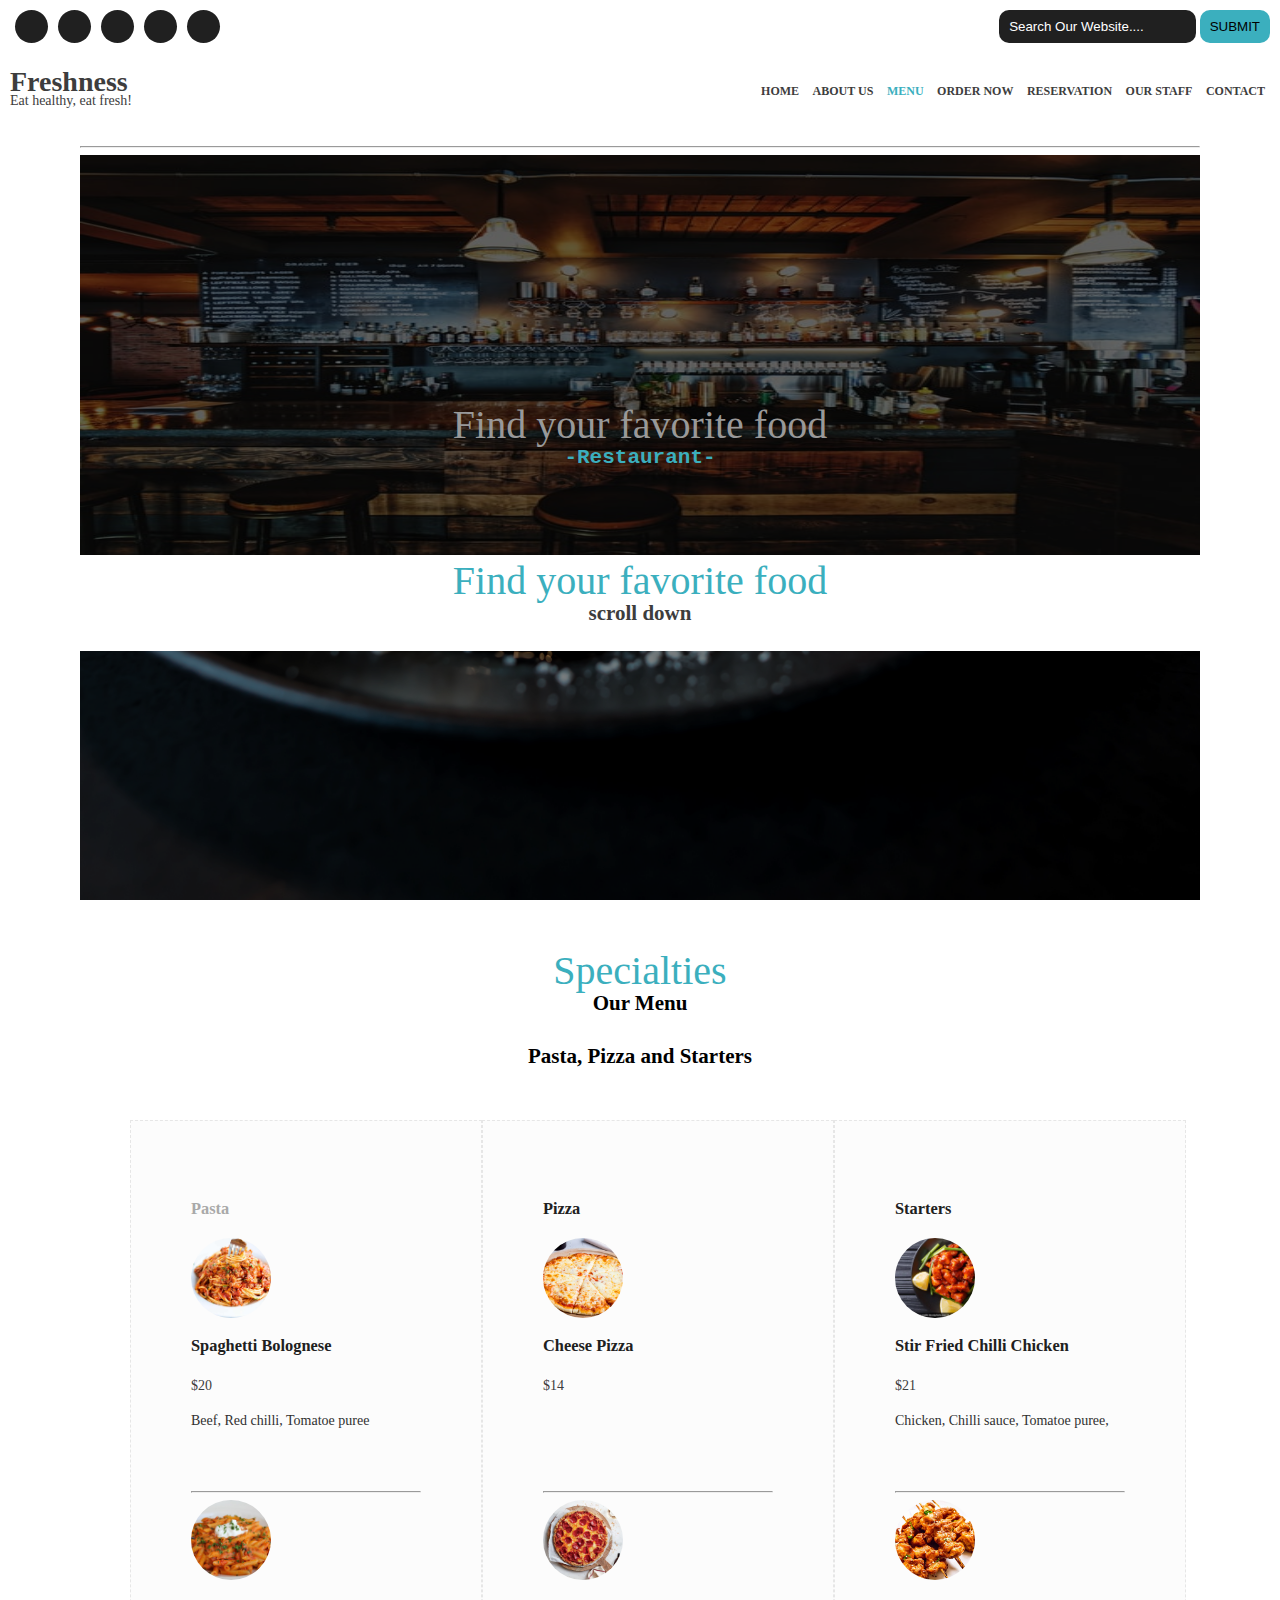
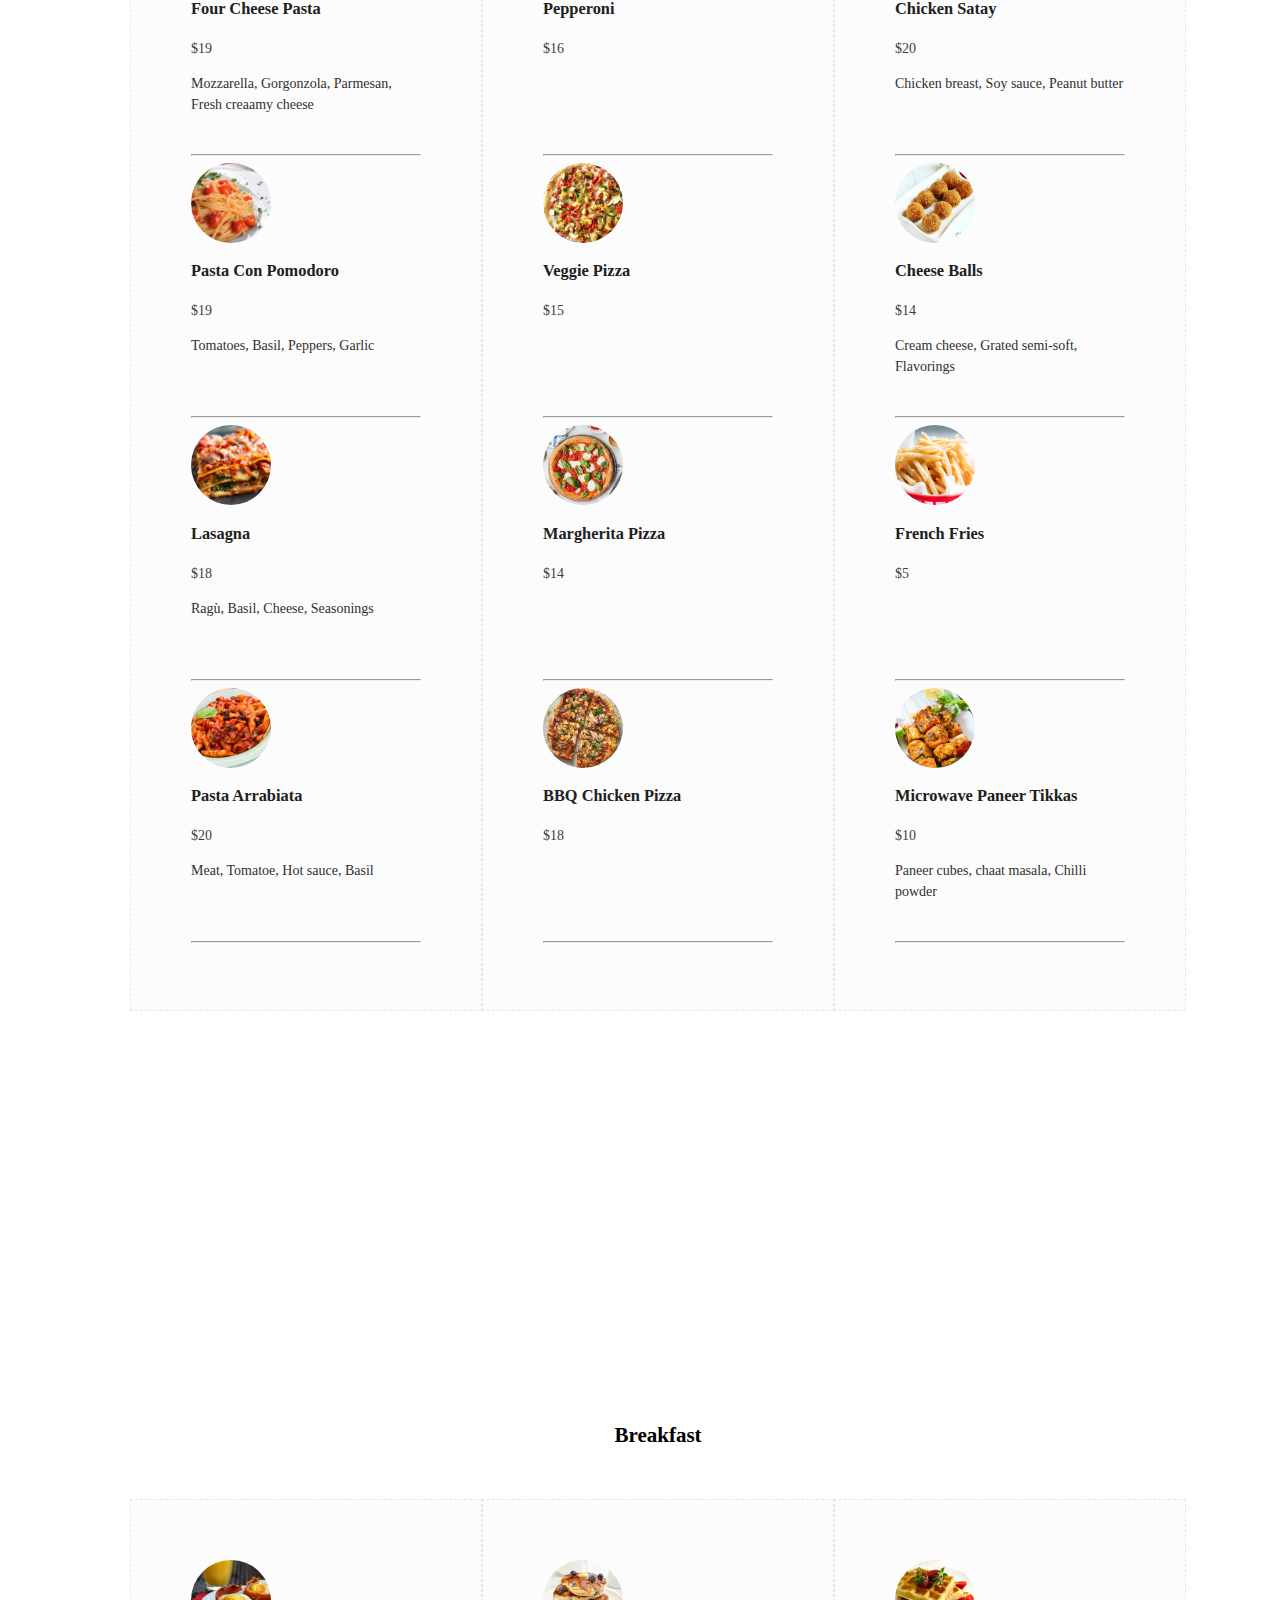
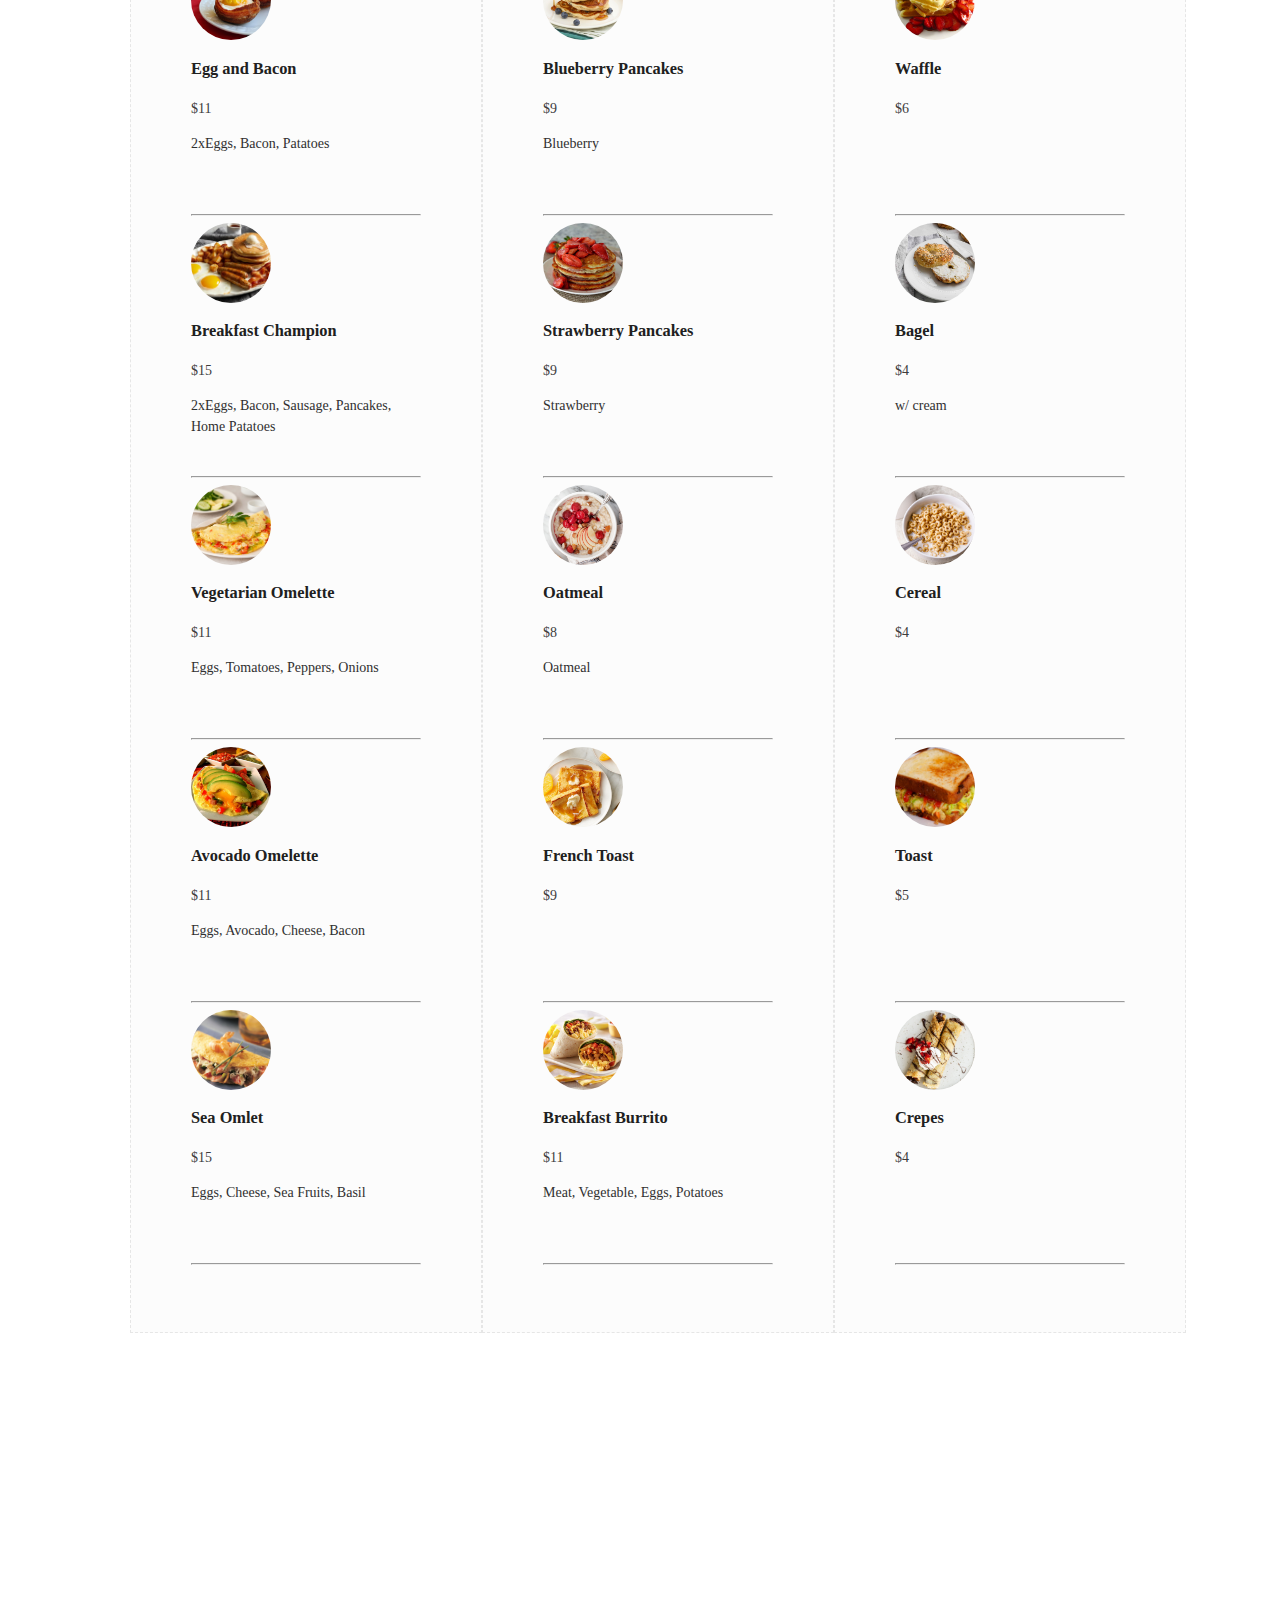
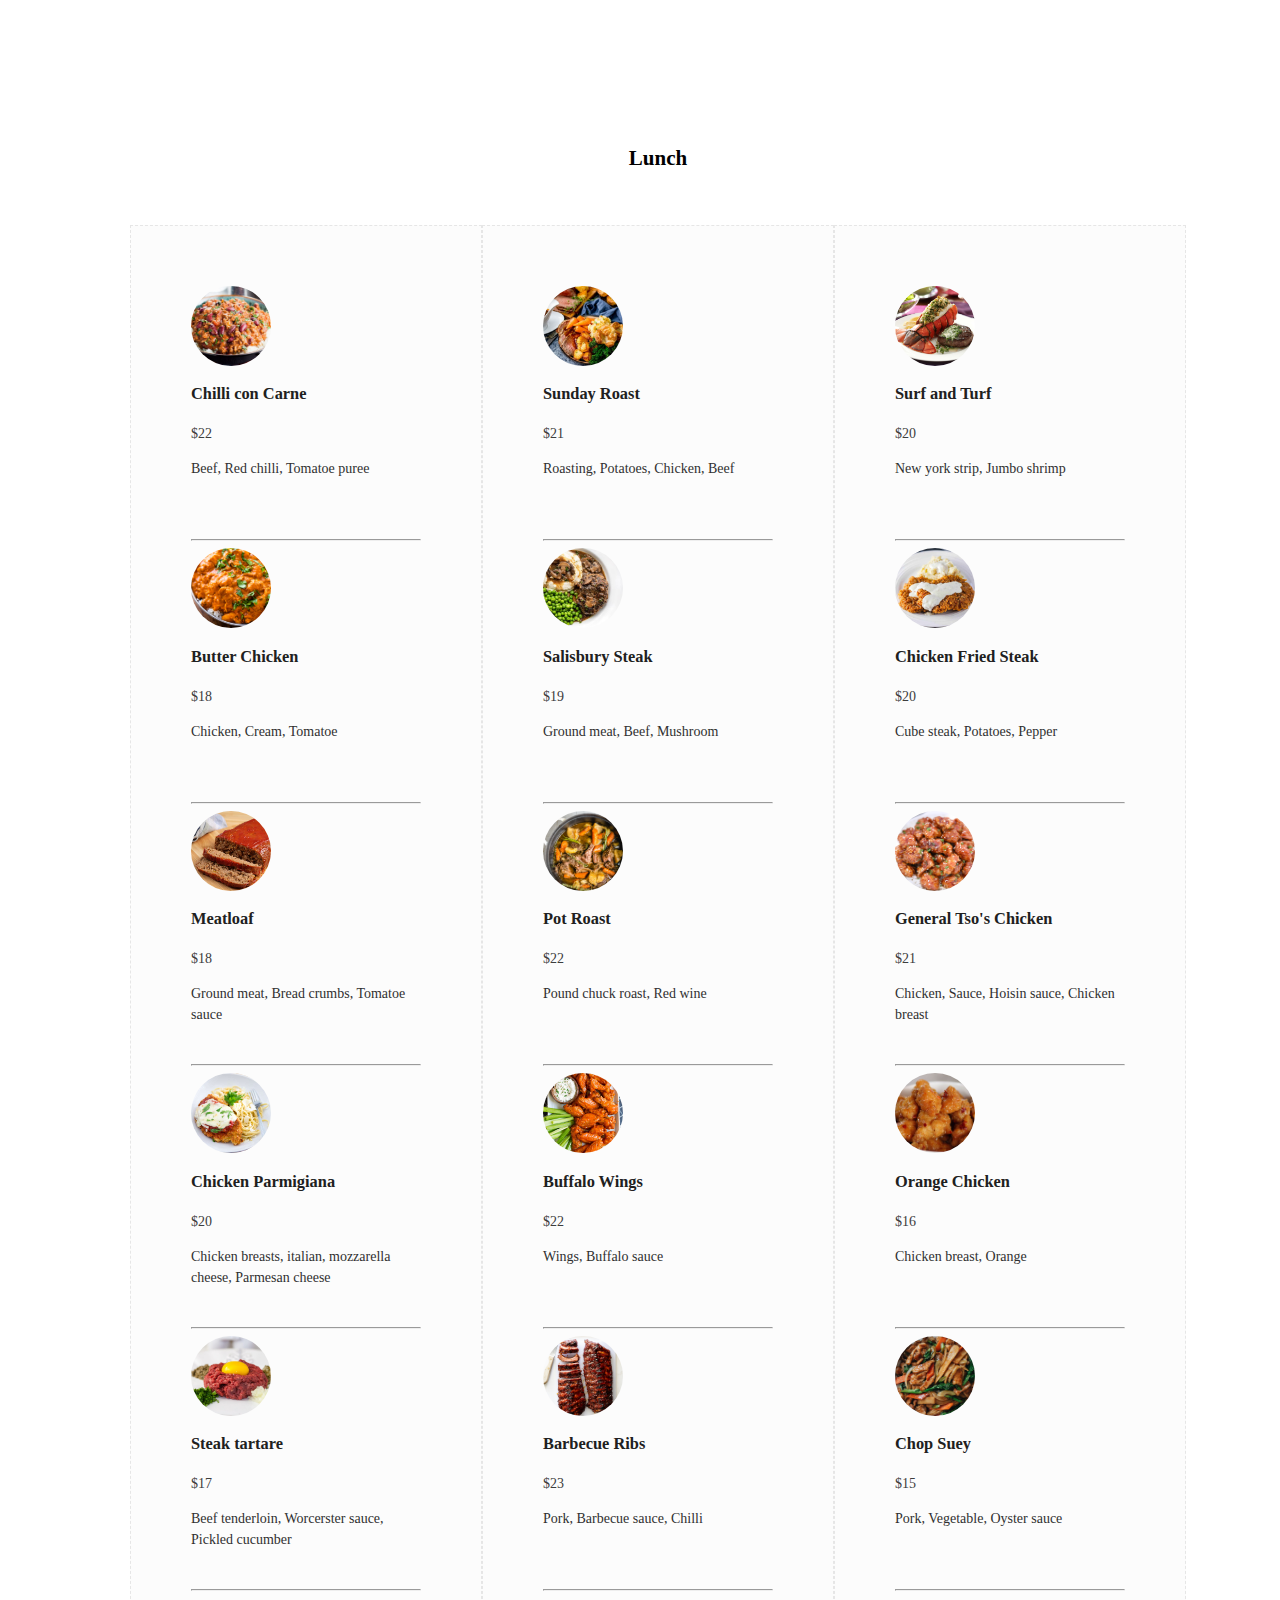
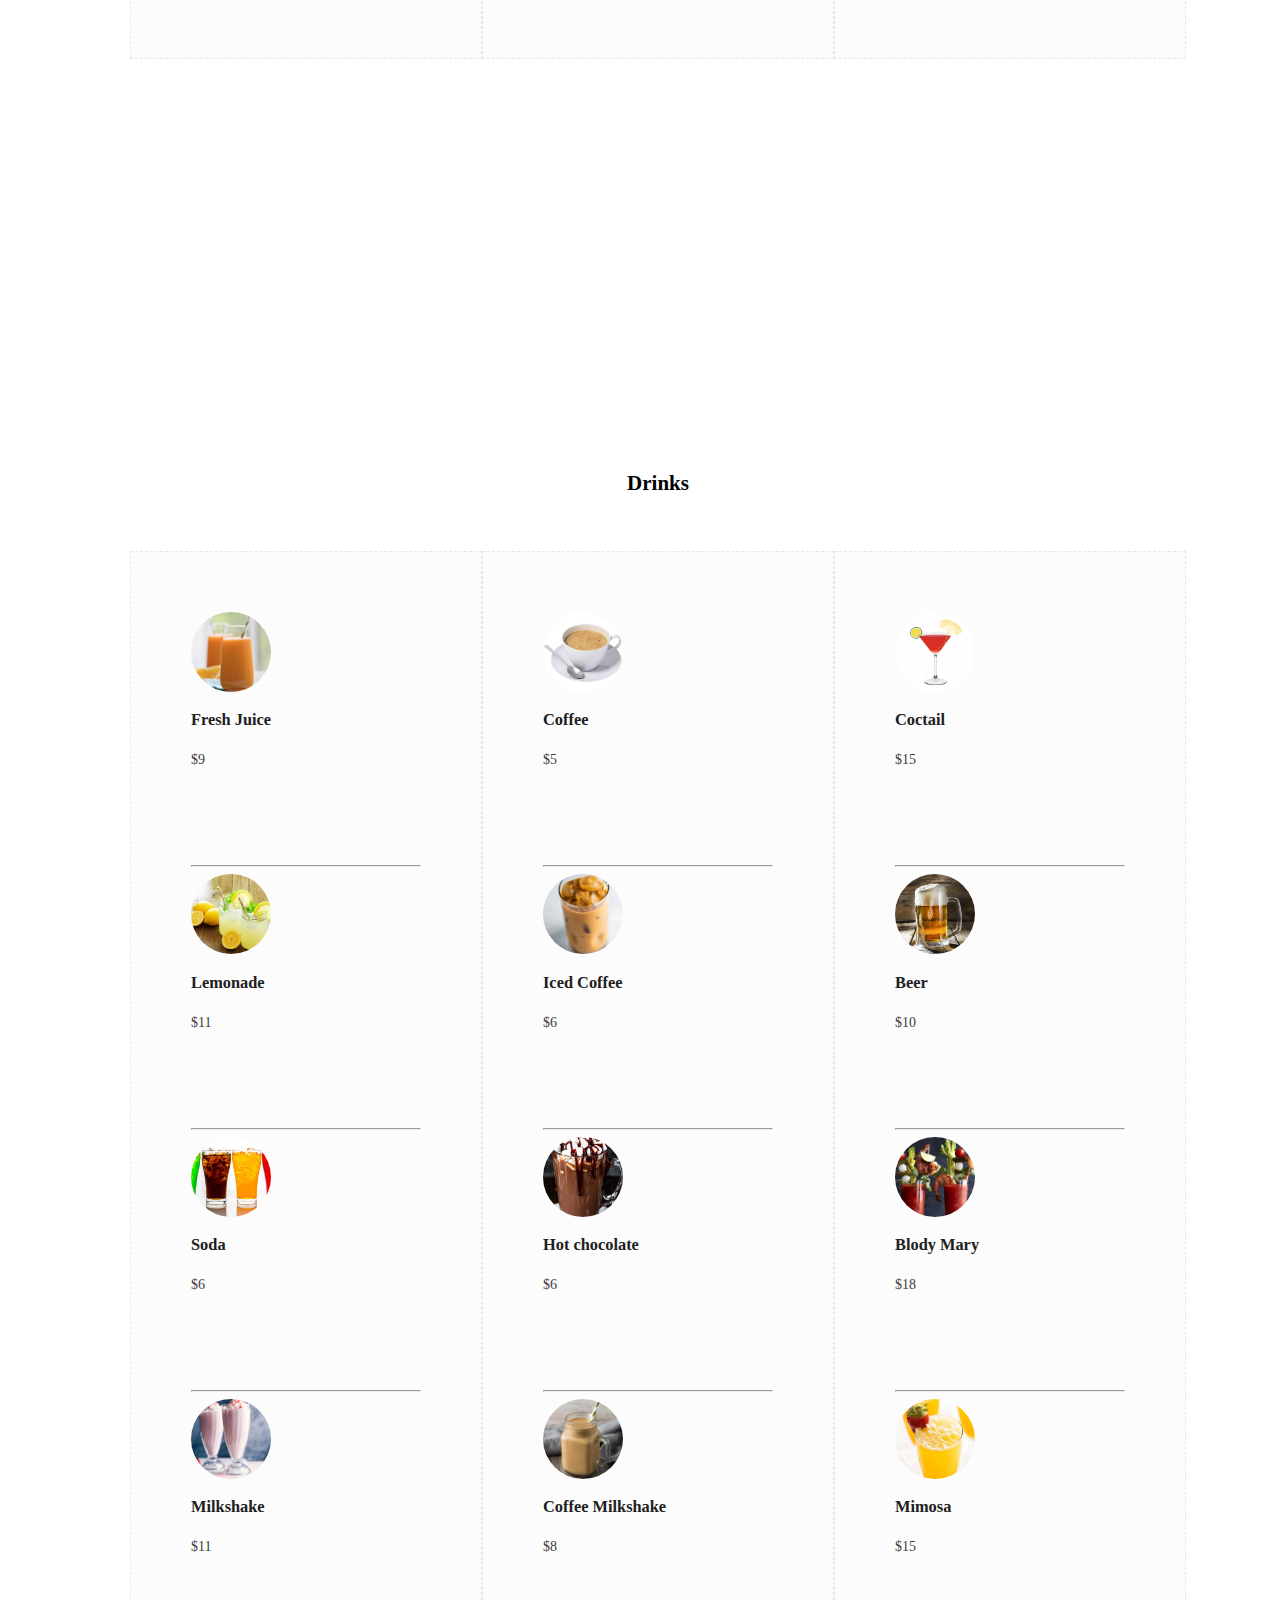
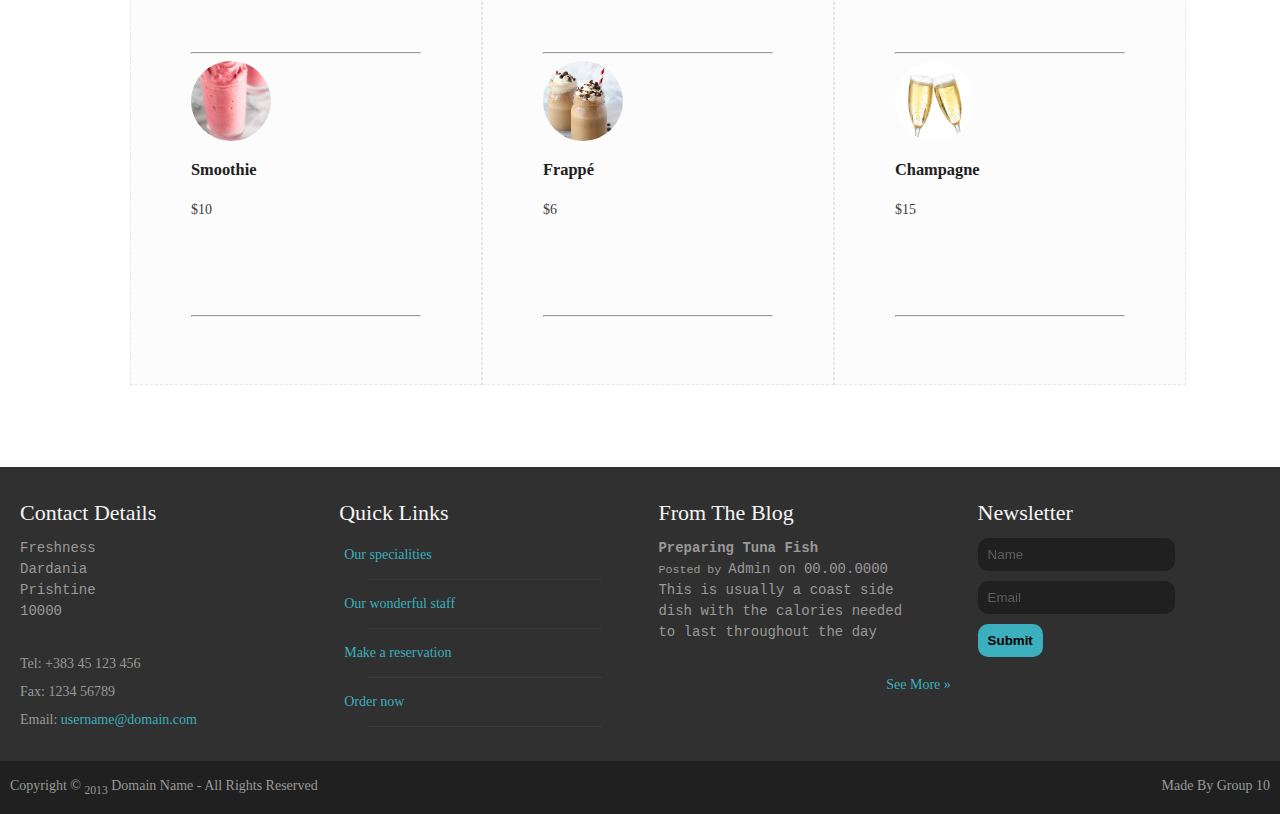
<file: meny.html>
<!DOCTYPE html>
<html lang="en" manifest="https://ndriqa.github.io/PWWW20-21_Gr10/meny.html">

    <head>
        <meta charset="UTF-8" />
        <meta name="viewport" content="width=device-width, initial-scale=1.0" />
        <link rel="stylesheet" href="https://cdnjs.cloudflare.com/ajax/libs/font-awesome/5.15.1/css/all.min.css" integrity="sha512-+4zCK9k+qNFUR5X+cKL9EIR+ZOhtIloNl9GIKS57V1MyNsYpYcUrUeQc9vNfzsWfV28IaLL3i96P9sdNyeRssA==" crossorigin="anonymous"/>
        <link rel="stylesheet" type="text/css" href="style/style_reservation.css">
                <link rel="stylesheet" type="text/css" href="style/style.css">

        <title>Menu</title>

		<style> 
			.nav-link-active {
				color: #959595!important;
			}

            .fixed-bg{
                background-image: url("Images/reservation/1.jpg");
                min-height: 300px;
                background-attachment: fixed;
                background-position: center;
                background-repeat: no-repeat;
                background-size: cover;
                filter: brightness(50%);
                
            }

            
            .fixed-bg-2{
                background-image: url("Images/reservation/lobsterr.jfif");
                min-height: 300px;
                background-attachment: fixed;
                background-position: center;
                background-repeat: no-repeat;
                background-size: cover;
            }
            .fixed-bg-3{
                background-image: url("Images/reservation/pancake-background.jfif");
                min-height: 300px;
                background-attachment: fixed;
                background-position: center;
                background-repeat: no-repeat;
                background-size: cover;
                filter: brightness(50%);
                
            }
             .fixed-bg-4{
                background-image: url("Images/reservation/meat-background.jfif");
                min-height: 300px;
                background-attachment: fixed;
                background-position: center;
                background-repeat: no-repeat;
                background-size: cover;
                 filter: brightness(50%);
            }
             .fixed-bg-5{
                background-image: url("Images/reservation/cheers.jfif");
                min-height: 300px;
                background-attachment: fixed;
                background-position: center;
                background-repeat: no-repeat;
                background-size: cover;
                 filter: brightness(50%);
            }
        </style>

    </head>


    <body>


        <header>
            <div class="social-top" id="social-top">
                <div class="social-top-content">
                    <div class="social-icons">
                        <a href="https://www.linkedin.com/"><i class="fab fa-linkedin-in"></i></a>
                        <a href="https://twitter.com/"><i class="fab fa-twitter"></i></a>
                        <a href="https://www.pinterest.com/"><i class="fab fa-pinterest"></i></a>
                        <a href="https://www.google.com/"><i class="fab fa-google-plus-g"></i></a>
                        <a href="https://www.rss.com"><i class="fas fa-rss-square"></i></a>
                    </div>


                    <div class="header-right">
                        <input type="text" name="" id="searchBox" placeholder="Search Our Website...." />
                        <input type="submit" value="SUBMIT" />
                    </div>
                </div>
            </div> 

            <div class="the-header">
      <div class="homepage-description">
        <h1>
          Freshness
        </h1>
        <p>
          Eat healthy, eat fresh!
        </p>
      </div>

      <nav class="header-nav-bar ">
        <ul id="menu">
          <li class="nav-item"><a class="nav-link nm-bg" href="index.html" >HOME</a> </li>
          <li class="nav-item"><a class="nav-link nm-bg" href="about.html">ABOUT US </a></li>
          <li class="nav-item"><a class="nav-link nav-active" href="meny.html">MENU </a></li>
          <li class="nav-item"><a class="nav-link nm-bg" href="order.html">ORDER NOW </a></li>
          <li class="nav-item"><a class="nav-link nm-bg" href="reservations.html">RESERVATION </a></li>
          <li class="nav-item">
            <div class="dropdown">
              <a>OUR STAFF</a>
              <div class="dropdown-content">
                <a href="board.html" class="dr">BOARD</a> <hr>
                <a href="chefs.html" class="dr">CHEFS</a>
              </div>
            </div>
          </li>
          <li class="nav-item"><a href="contact.html">CONTACT </a></li>
        </ul>
      </nav> 
    </div>
           
        </header>
        <main>
            <div class="container">
              <hr class="separator">
                
                <div class="menu-image">
                    <img src="Images/reservation/restaurant.jfif" alt="restaurant" class="img1" style="width: 100%; height: 400px">
                        <div class="menu-image-text">
       
					<span class="subheading1">Find your favorite food</span>
                    <h2 class="subheading2" style="margin-bottom: 1.5rem" >-Restaurant-</h2>
                        </div>
                </div>



                      <div class="col-md-7 text-center heading-section ftco-animate fadeInUp ftco-animated">
					<span class="subheading">Find your favorite food</span>
					<h2 class="mb-4" style="margin-bottom: 1.5rem" >scroll down</h2>
                    
				</div>

                
        <div class="fixed-bg"></div>
                <div class="col-md-7 text-center heading-section ftco-animate fadeInUp ftco-animated">
					<span class="subheading">Specialties</span>
					<h2 class="mb-4" style="margin-bottom: 1.5rem" >Our Menu</h2>
                    <h2 class="mb-4">Pasta, Pizza and Starters</h2>
				</div>

        <div class="reservation-form" >
            

            <div style="height:auto;background-color:white;">
                <div class="menut">
                    
					<div class="menu-wrap"style="padding: 60px;">
						<div class="heading-menu text-center ftco-animate fadeInUp ftco-animated">
							<h3 style="color:darkgray">Pasta</h3>
						</div>
						<div class="menus d-flex ftco-animate fadeInUp ftco-animated">
							<div class="menu-img img" style="background-image: url(./Images/reservation/bolognese.jpg);"></div>
							<div class="text">
								<div class="d-flex">
									<div class="one-half">
										<h3>Spaghetti Bolognese</h3>
									</div>
									<div class="one-forth">
										<span class="price">$20</span>
									</div>
								</div>
								<p><span>Beef</span>, <span>Red chilli</span>, <span>Tomatoe puree</span></p>
							</div>
                            <hr>
						</div>
						<div class="menus d-flex ftco-animate fadeInUp ftco-animated">
							<div class="menu-img img" style="background-image: url(./Images/reservation/fourcheese.jpg);"></div>
							<div class="text">
								<div class="d-flex">
									<div class="one-half">
										<h3>Four Cheese Pasta</h3>
									</div>
									<div class="one-forth">
										<span class="price">$19</span>
									</div>
								</div>
								<p><span>Mozzarella</span>, <span>Gorgonzola</span>, <span>Parmesan</span>, <span>Fresh creaamy cheese</span></p>
							</div>
                            <hr>
                            
						</div>
						<div class="menus border-bottom-0 d-flex ftco-animate fadeInUp ftco-animated">
							<div class="menu-img img" style="background-image: url(./Images/reservation/pomodorini.jpg);"></div>
							<div class="text">
								<div class="d-flex">
									<div class="one-half">
										<h3>Pasta Con Pomodoro</h3>
									</div>
									<div class="one-forth">
										<span class="price">$19</span>
									</div>
								</div>
								<p><span>Tomatoes</span>, <span>Basil</span>, <span>Peppers</span>, <span>Garlic</span></p>
							</div>
                            <hr>
						</div>
                        <div class="menus border-bottom-0 d-flex ftco-animate fadeInUp ftco-animated">
							<div class="menu-img img" style="background-image: url(./Images/reservation/lasagna.jpg);"></div>
							<div class="text">
								<div class="d-flex">
									<div class="one-half">
										<h3>Lasagna</h3>
									</div>
									<div class="one-forth">
										<span class="price">$18</span>
									</div>
								</div>
								<p><span>Ragù</span>, <span>Basil</span>, <span>Cheese</span>, <span>Seasonings</span></p>
							</div>
                            <hr>
						</div>
                        <div class="menus border-bottom-0 d-flex ftco-animate fadeInUp ftco-animated">
							<div class="menu-img img" style="background-image: url(./Images/reservation/arrabiata.jpg);"></div>
							<div class="text">
								<div class="d-flex">
									<div class="one-half">
										<h3>Pasta Arrabiata</h3>
									</div>
									<div class="one-forth">
										<span class="price">$20</span>
									</div>
								</div>
								<p><span>Meat</span>, <span>Tomatoe</span>, <span>Hot sauce</span>, <span>Basil</span></p>
							</div>
                            <hr>
						</div>
                    </div>
                    <div class="menu-wrap" style="padding: 60px;">
						<div class="heading-menu text-center ftco-animate fadeInUp ftco-animated">
							<h3>Pizza</h3>
						</div>
						<div class="menus d-flex ftco-animate fadeInUp ftco-animated">
							<div class="menu-img img" style="background-image: url(./Images/reservation/cheesepizza.jpg);"></div>
							<div class="text">
								<div class="d-flex">
									<div class="one-half">
										<h3>Cheese Pizza</h3>
									</div>
									<div class="one-forth">
										<span class="price">$14</span>
									</div>
								</div>
								<!--  <p><span>Meat</span>, <span>Potatoes</span>, <span>Rice</span>, <span>Tomatoe</span></p> -->
							</div>
                            <hr>
						</div>
						<div class="menus d-flex ftco-animate fadeInUp ftco-animated">
							<div class="menu-img img" style="background-image: url(./Images/reservation/pepperonipizza.webp);"></div>
							<div class="text">
								<div class="d-flex">
									<div class="one-half">
										<h3>Pepperoni</h3>
									</div>
									<div class="one-forth">
										<span class="price">$16</span>
									</div>
								</div>
								<!--  <p><span>Meat</span>, <span>Potatoes</span>, <span>Rice</span>, <span>Tomatoe</span></p> -->
							</div>
                            <hr>
						</div>
						<div class="menus border-bottom-0 d-flex ftco-animate fadeInUp ftco-animated">
							<div class="menu-img img" style="background-image: url(./Images/reservation/veggiepizza.jpg);"></div>
							<div class="text">
								<div class="d-flex">
									<div class="one-half">
										<h3>Veggie Pizza</h3>
									</div>
									<div class="one-forth">
										<span class="price">$15</span>
									</div>
								</div>
								<!--<p><span>Meat</span>, <span>Rice</span></p> -->
							</div>
                            <hr>
						</div>
                        <div class="menus border-bottom-0 d-flex ftco-animate fadeInUp ftco-animated">
							<div class="menu-img img" style="background-image: url(./Images/reservation/margheritapizza.jfif);"></div>
							<div class="text">
								<div class="d-flex">
									<div class="one-half">
										<h3>Margherita Pizza</h3>
									</div>
									<div class="one-forth">
										<span class="price">$14</span>
									</div>
								</div>
								<!--<p><span>Meat</span>, <span>Potatoes</span>, <span>Rice</span>, <span>Tomatoe</span></p> -->
							</div>
                            <hr>
						</div>
                        <div class="menus border-bottom-0 d-flex ftco-animate fadeInUp ftco-animated">
							<div class="menu-img img" style="background-image: url(./Images/reservation/bbqpizza.jfif);"></div>
							<div class="text">
								<div class="d-flex">
									<div class="one-half">
										<h3>BBQ Chicken Pizza</h3>
									</div>
									<div class="one-forth">
										<span class="price">$18</span>
									</div>
								</div>
								<!--<p><span>Meat</span>, <span>Potatoes</span>, <span>Rice</span>, <span>Tomatoe</span></p> -->
							</div>
                            <hr>
						</div>
                    </div>
                    <div class="menu-wrap" style="padding: 60px;">
						<div class="heading-menu text-center ftco-animate fadeInUp ftco-animated">
							<h3>Starters</h3>
						</div>
						<div class="menus d-flex ftco-animate fadeInUp ftco-animated">
							<div class="menu-img img" style="background-image: url(./Images/reservation/fried.webp);"></div>
							<div class="text">
								<div class="d-flex">
									<div class="one-half">
										<h3>Stir Fried Chilli Chicken</h3>
									</div>
									<div class="one-forth">
										<span class="price">$21</span>
									</div>
								</div>
								<p><span>Chicken</span>, <span>Chilli sauce</span>, <span>Tomatoe puree</span>, </p>
							</div>
                            <hr>
						</div>
						<div class="menus d-flex ftco-animate fadeInUp ftco-animated">
							<div class="menu-img img" style="background-image: url(./Images/reservation/chickensatay.jpg);"></div>
							<div class="text">
								<div class="d-flex">
									<div class="one-half">
										<h3>Chicken Satay</h3>
									</div>
									<div class="one-forth">
										<span class="price">$20</span>
									</div>
								</div>
								<p><span>Chicken breast</span>, <span>Soy sauce</span>, <span>Peanut butter</span></p>
							</div>
                            <hr>
						</div>
						<div class="menus border-bottom-0 d-flex ftco-animate fadeInUp ftco-animated">
							<div class="menu-img img" style="background-image: url(./Images/reservation/cheeseballs.jpg);"></div>
							<div class="text">
								<div class="d-flex">
									<div class="one-half">
										<h3>Cheese Balls</h3>
									</div>
									<div class="one-forth">
										<span class="price">$14</span>
									</div>
								</div>
								<p><span>Cream cheese</span>, <span>Grated semi-soft</span>, <span>Flavorings</span></p>
							</div>
                            <hr>
						</div>
                        <div class="menus border-bottom-0 d-flex ftco-animate fadeInUp ftco-animated">
							<div class="menu-img img" style="background-image: url(./Images/reservation/fries.jpg);"></div>
							<div class="text">
								<div class="d-flex">
									<div class="one-half">
										<h3>French Fries</h3>
									</div>
									<div class="one-forth">
										<span class="price">$5</span>
									</div>
								</div>
								<!--<p><span>Meat</span>, <span>Tomatoe</span>, <span>Hot sauce</span>, <span>Basil</span></p> -->
							</div>
                            <hr>
						</div>
                        <div class="menus border-bottom-0 d-flex ftco-animate fadeInUp ftco-animated">
							<div class="menu-img img" style="background-image: url(./Images/reservation/microwave.jpg);"></div>
							<div class="text">
								<div class="d-flex">
									<div class="one-half">
										<h3>Microwave Paneer Tikkas</h3>
									</div>
									<div class="one-forth">
										<span class="price">$10</span>
									</div>
								</div>
								<p><span>Paneer cubes</span>, <span>chaat masala</span>, <span>Chilli powder</span></p>
							</div>
                            <hr>
						</div>
                    </div>
                   
           
        </div>
                <div class="fixed-bg-3"></div>
                <div class="col-md-7 text-center heading-section ftco-animate fadeInUp ftco-animated">
					<span class="subheading">Specialties</span>
					<h2 class="mb-4">Breakfast</h2>
				</div>
                
                <div class="menut">
					<div class="menu-wrap"style="padding: 60px;">
						<div class="heading-menu text-center ftco-animate fadeInUp ftco-animated">
							<!--<h3 style="color:darkgray">Eggs</h3> -->
						</div>
						<div class="menus d-flex ftco-animate fadeInUp ftco-animated">
							<div class="menu-img img" style="background-image: url(./Images/reservation/baconEgg.JPG);"></div>
							<div class="text">
								<div class="d-flex">
									<div class="one-half">
										<h3>Egg and Bacon</h3>
									</div>
									<div class="one-forth">
										<span class="price">$11</span>
									</div>
								</div>
								<p><span>2xEggs</span>, <span>Bacon</span>, <span>Patatoes</span></p>
							</div>
                            <hr>
						</div>
						<div class="menus d-flex ftco-animate fadeInUp ftco-animated">
							<div class="menu-img img" style="background-image: url(./Images/reservation/breakfast-champion.jpg);"></div>
							<div class="text">
								<div class="d-flex">
									<div class="one-half">
										<h3>Breakfast Champion</h3>
									</div>
									<div class="one-forth">
										<span class="price">$15</span>
									</div>
								</div>
								<p><span>2xEggs</span>, <span>Bacon</span>, <span>Sausage</span>, <span>Pancakes</span>, <span>Home Patatoes</span></p>
							</div>
                            <hr>
                            
						</div>
						<div class="menus border-bottom-0 d-flex ftco-animate fadeInUp ftco-animated">
							<div class="menu-img img" style="background-image: url(./Images/reservation/vegetarianomelette.jpg);"></div>
							<div class="text">
								<div class="d-flex">
									<div class="one-half">
										<h3>Vegetarian Omelette</h3>
									</div>
									<div class="one-forth">
										<span class="price">$11</span>
									</div>
								</div>
								<p><span>Eggs</span>, <span>Tomatoes</span>, <span>Peppers</span>, <span>Onions</span></p>
							</div>
                            <hr>
						</div>
                        <div class="menus border-bottom-0 d-flex ftco-animate fadeInUp ftco-animated">
							<div class="menu-img img" style="background-image: url(./Images/reservation/avocadoomelette.jpg);"></div>
							<div class="text">
								<div class="d-flex">
									<div class="one-half">
										<h3>Avocado Omelette</h3>
									</div>
									<div class="one-forth">
										<span class="price">$11</span>
									</div>
								</div>
								<p><span>Eggs</span>, <span>Avocado</span>, <span>Cheese</span>, <span>Bacon</span></p>
							</div>
                            <hr>
						</div>
                        <div class="menus border-bottom-0 d-flex ftco-animate fadeInUp ftco-animated">
							<div class="menu-img img" style="background-image: url(./Images/reservation/seaomelette.jpg);"></div>
							<div class="text">
								<div class="d-flex">
									<div class="one-half">
										<h3>Sea Omlet</h3>
									</div>
									<div class="one-forth">
										<span class="price">$15</span>
									</div>
								</div>
								<p><span>Eggs</span>, <span>Cheese</span>, <span>Sea Fruits</span>, <span>Basil</span></p>
							</div>
                            <hr>
						</div>
                    </div>
                    <div class="menu-wrap" style="padding: 60px;">
						<div class="heading-menu text-center ftco-animate fadeInUp ftco-animated">
							<!--<h3>Pancakes</h3> -->
						</div>
						<div class="menus d-flex ftco-animate fadeInUp ftco-animated">
							<div class="menu-img img" style="background-image: url(./Images/reservation/blueberrypancakes.jpeg);"></div>
							<div class="text">
								<div class="d-flex">
									<div class="one-half">
										<h3>Blueberry Pancakes</h3>
									</div>
									<div class="one-forth">
										<span class="price">$9</span>
									</div>
								</div>
								<p><span>Blueberry</span></p> 
							</div>
                            <hr>
						</div>
						<div class="menus d-flex ftco-animate fadeInUp ftco-animated">
							<div class="menu-img img" style="background-image: url(./Images/reservation/strawberrypancakes.jpg);"></div>
							<div class="text">
								<div class="d-flex">
									<div class="one-half">
										<h3>Strawberry Pancakes</h3>
									</div>
									<div class="one-forth">
										<span class="price">$9</span>
									</div>
								</div>
								<p><span>Strawberry</span></p> 
							</div>
                            <hr>
						</div>
						<div class="menus border-bottom-0 d-flex ftco-animate fadeInUp ftco-animated">
							<div class="menu-img img" style="background-image: url(./Images/reservation/oatmeal.jpg);"></div>
							<div class="text">
								<div class="d-flex">
									<div class="one-half">
										<h3>Oatmeal</h3>
									</div>
									<div class="one-forth">
										<span class="price">$8</span>
									</div>
								</div>
								<p><span>Oatmeal</span></p>
							</div>
                            <hr>
						</div>
                        <div class="menus border-bottom-0 d-flex ftco-animate fadeInUp ftco-animated">
							<div class="menu-img img" style="background-image: url(./Images/reservation/frenchtoast.jpg);"></div>
							<div class="text">
								<div class="d-flex">
									<div class="one-half">
										<h3>French Toast</h3>
									</div>
									<div class="one-forth">
										<span class="price">$9</span>
									</div>
								</div>
								<!--<p><span>Meat</span>, <span>Potatoes</span>, <span>Rice</span>, <span>Tomatoe</span></p> -->
							</div>
                            <hr>
						</div>
                        <div class="menus border-bottom-0 d-flex ftco-animate fadeInUp ftco-animated">
							<div class="menu-img img" style="background-image: url(./Images/reservation/breakfastburrito.jpg);"></div>
							<div class="text">
								<div class="d-flex">
									<div class="one-half">
										<h3>Breakfast Burrito</h3>
									</div>
									<div class="one-forth">
										<span class="price">$11</span>
									</div>
								</div>
								<p><span>Meat</span>, <span>Vegetable</span>, <span>Eggs</span>, <span>Potatoes</span></p> 
							</div>
                            <hr>
						</div>
                    </div>
                    <div class="menu-wrap" style="padding: 60px;">
						<div class="heading-menu text-center ftco-animate fadeInUp ftco-animated">
							<!--<h3>Drinks</h3> -->
						</div>
						<div class="menus d-flex ftco-animate fadeInUp ftco-animated">
							<div class="menu-img img" style="background-image: url(./Images/reservation/waffle.jpg);"></div>
							<div class="text">
								<div class="d-flex">
									<div class="one-half">
										<h3>Waffle</h3>
									</div>
									<div class="one-forth">
										<span class="price">$6</span>
									</div>
								</div>
								<!--<p><span>Orange</span>, <span>Apple</span>, <span>Strawberry</span>, <span>Lemon</span></p> -->
							</div>
                            <hr>
						</div>
						<div class="menus d-flex ftco-animate fadeInUp ftco-animated">
							<div class="menu-img img" style="background-image: url(./Images/reservation/bagel.jpg);"></div>
							<div class="text">
								<div class="d-flex">
									<div class="one-half">
										<h3>Bagel</h3>
									</div>
									<div class="one-forth">
										<span class="price">$4</span>
									</div>
								</div>
								<p><span>w/ cream</span></p> 
							</div>
                            <hr>
						</div>
						<div class="menus border-bottom-0 d-flex ftco-animate fadeInUp ftco-animated">
							<div class="menu-img img" style="background-image: url(./Images/reservation/cereal.jpg);"></div>
							<div class="text">
								<div class="d-flex">
									<div class="one-half">
										<h3>Cereal</h3>
									</div>
									<div class="one-forth">
										<span class="price">$4</span>
									</div>
								</div>
								<!--<p><span>Meat</span>, <span>Tomatoe</span>, <span>Hot sauce</span>, <span>Basil</span></p> -->
							</div>
                            <hr>
						</div>
                        <div class="menus border-bottom-0 d-flex ftco-animate fadeInUp ftco-animated">
							<div class="menu-img img" style="background-image: url(./Images/reservation/toast.jpg);"></div>
							<div class="text">
								<div class="d-flex">
									<div class="one-half">
										<h3>Toast</h3>
									</div>
									<div class="one-forth">
										<span class="price">$5</span>
									</div>
								</div>
								<!--<p><span>Coca-Cola</span>, <span>Fanta</span>, <span>Schweppes</span>, <span>Sprite</span></p> -->
							</div>
                            <hr>
						</div>
                        <div class="menus border-bottom-0 d-flex ftco-animate fadeInUp ftco-animated">
							<div class="menu-img img" style="background-image: url(./Images/reservation/crepes.jpg);"></div>
							<div class="text">
								<div class="d-flex">
									<div class="one-half">
										<h3>Crepes</h3>
									</div>
									<div class="one-forth">
										<span class="price">$4</span>
									</div>
								</div>
								<!--<p><span>Meat</span>, <span>Tomatoe</span>, <span>Hot sauce</span>, <span>Basil</span></p> -->
							</div>
                            <hr>
						</div>
                    </div>
                    
                   
           
        </div>
                <div class="fixed-bg-4"></div>
                 <div class="col-md-7 text-center heading-section ftco-animate fadeInUp ftco-animated">
					<span class="subheading">Lunch</span>
					<h2 class="mb-4" style="margin-bottom: 1.5rem" >Lunch</h2>
                     
				</div>
                <div class="menut">
                    
					<div class="menu-wrap"style="padding: 60px;">
						<div class="heading-menu text-center ftco-animate fadeInUp ftco-animated">
						<!--	<h3 style="color:darkgray">Pasta</h3> -->
						</div>
						<div class="menus d-flex ftco-animate fadeInUp ftco-animated">
							<div class="menu-img img" style="background-image: url(./Images/reservation/chilli-con-corne.jpg);"></div>
							<div class="text">
								<div class="d-flex">
									<div class="one-half">
										<h3>Chilli con Carne</h3>
									</div>
									<div class="one-forth">
										<span class="price">$22</span>
									</div>
								</div>
								<p><span>Beef</span>, <span>Red chilli</span>, <span>Tomatoe puree</span></p>
							</div>
                            <hr>
						</div>
						<div class="menus d-flex ftco-animate fadeInUp ftco-animated">
							<div class="menu-img img" style="background-image: url(./Images/reservation/butterchichken.jpg);"></div>
							<div class="text">
								<div class="d-flex">
									<div class="one-half">
										<h3>Butter Chicken</h3>
									</div>
									<div class="one-forth">
										<span class="price">$18</span>
									</div>
								</div>
								<p><span>Chicken</span>, <span>Cream</span>, <span>Tomatoe</span></p>
							</div>
                            <hr>
                            
						</div>
						<div class="menus border-bottom-0 d-flex ftco-animate fadeInUp ftco-animated">
							<div class="menu-img img" style="background-image: url(./Images/reservation/meatloaf.jpeg);"></div>
							<div class="text">
								<div class="d-flex">
									<div class="one-half">
										<h3>Meatloaf</h3>
									</div>
									<div class="one-forth">
										<span class="price">$18</span>
									</div>
								</div>
								<p><span>Ground meat</span>, <span>Bread crumbs</span>, <span>Tomatoe sauce</span></p>
							</div>
                            <hr>
						</div>
                        <div class="menus border-bottom-0 d-flex ftco-animate fadeInUp ftco-animated">
							<div class="menu-img img" style="background-image: url(./Images/reservation/Chicken%20Parmigiana.jpg);"></div>
							<div class="text">
								<div class="d-flex">
									<div class="one-half">
										<h3>Chicken Parmigiana</h3>
									</div>
									<div class="one-forth">
										<span class="price">$20</span>
									</div>
								</div>
								<p><span>Chicken breasts</span>, <span>italian, mozzarella cheese</span>, <span>Parmesan cheese</span></p>
							</div>
                            <hr>
						</div>
                        <div class="menus border-bottom-0 d-flex ftco-animate fadeInUp ftco-animated">
							<div class="menu-img img" style="background-image: url(./Images/reservation/Steak%20tartare.jpg);"></div>
							<div class="text">
								<div class="d-flex">
									<div class="one-half">
										<h3>Steak tartare</h3>
									</div>
									<div class="one-forth">
										<span class="price">$17</span>
									</div>
								</div>
								<p><span>Beef tenderloin</span>, <span>Worcerster sauce</span>, <span>Pickled cucumber</span></p>
							</div>
                            <hr>
						</div>
                    </div>
                    <div class="menu-wrap" style="padding: 60px;">
						<div class="heading-menu text-center ftco-animate fadeInUp ftco-animated">
							<!--<h3>Pizza</h3> -->
						</div>
						<div class="menus d-flex ftco-animate fadeInUp ftco-animated">
							<div class="menu-img img" style="background-image: url(./Images/reservation/Sunday%20Roast.jpg);"></div>
							<div class="text">
								<div class="d-flex">
									<div class="one-half">
										<h3>Sunday Roast</h3>
									</div>
									<div class="one-forth">
										<span class="price">$21</span>
									</div>
								</div>
								<p><span>Roasting</span>, <span>Potatoes</span>, <span>Chicken</span>, <span>Beef</span></p>
							</div>
                            <hr>
						</div>
						<div class="menus d-flex ftco-animate fadeInUp ftco-animated">
							<div class="menu-img img" style="background-image: url(./Images/reservation/Salisbury%20Steak.jpg);"></div>
							<div class="text">
								<div class="d-flex">
									<div class="one-half">
										<h3>Salisbury Steak</h3>
									</div>
									<div class="one-forth">
										<span class="price">$19</span>
									</div>
								</div>
								<p><span>Ground meat</span>, <span>Beef</span>, <span>Mushroom</span></p>
							</div>
                            <hr>
						</div>
						<div class="menus border-bottom-0 d-flex ftco-animate fadeInUp ftco-animated">
							<div class="menu-img img" style="background-image: url(./Images/reservation/Pot%20Roast.jpg);"></div>
							<div class="text">
								<div class="d-flex">
									<div class="one-half">
										<h3>Pot Roast</h3>
									</div>
									<div class="one-forth">
										<span class="price">$22</span>
									</div>
								</div>
								<p><span>Pound chuck roast</span>, <span>Red wine</span></p>
							</div>
                            <hr>
						</div>
                        <div class="menus border-bottom-0 d-flex ftco-animate fadeInUp ftco-animated">
							<div class="menu-img img" style="background-image: url(./Images/reservation/Buffalo%20Wings.jpg);"></div>
							<div class="text">
								<div class="d-flex">
									<div class="one-half">
										<h3>Buffalo Wings</h3>
									</div>
									<div class="one-forth">
										<span class="price">$22</span>
									</div>
								</div>
								<p><span>Wings</span>, <span>Buffalo sauce</span></p>
							</div>
                            <hr>
						</div>
                        <div class="menus border-bottom-0 d-flex ftco-animate fadeInUp ftco-animated">
							<div class="menu-img img" style="background-image: url(./Images/reservation/Barbecue%20Ribs.jpg);"></div>
							<div class="text">
								<div class="d-flex">
									<div class="one-half">
										<h3>Barbecue Ribs</h3>
									</div>
									<div class="one-forth">
										<span class="price">$23</span>
									</div>
								</div>
								<p><span>Pork</span>, <span>Barbecue sauce</span>, <span>Chilli</span></p>
							</div>
                            <hr>
						</div>
                    </div>
                    <div class="menu-wrap" style="padding: 60px;">
						<div class="heading-menu text-center ftco-animate fadeInUp ftco-animated">
							<!--<h3>Starters</h3> -->
						</div>
						<div class="menus d-flex ftco-animate fadeInUp ftco-animated">
							<div class="menu-img img" style="background-image: url(./Images/reservation/Surf%20and%20Turf.jpg);"></div>
							<div class="text">
								<div class="d-flex">
									<div class="one-half">
										<h3>Surf and Turf</h3>
									</div>
									<div class="one-forth">
										<span class="price">$20</span>
									</div>
								</div>
								<p><span>New york strip</span>, <span>Jumbo shrimp</span></p>
							</div>
                            <hr>
						</div>
						<div class="menus d-flex ftco-animate fadeInUp ftco-animated">
							<div class="menu-img img" style="background-image: url(./Images/reservation/Chicken%20Fried%20Steak.jpg);"></div>
							<div class="text">
								<div class="d-flex">
									<div class="one-half">
										<h3>Chicken Fried Steak</h3>
									</div>
									<div class="one-forth">
										<span class="price">$20</span>
									</div>
								</div>
								<p><span>Cube steak</span>, <span>Potatoes</span>, <span>Pepper</span></p>
							</div>
                            <hr>
						</div>
						<div class="menus border-bottom-0 d-flex ftco-animate fadeInUp ftco-animated">
							<div class="menu-img img" style="background-image: url(./Images/reservation/general.jpg);"></div>
							<div class="text">
								<div class="d-flex">
									<div class="one-half">
										<h3>General Tso's Chicken</h3>
									</div>
									<div class="one-forth">
										<span class="price">$21</span>
									</div>
								</div>
								<p><span>Chicken</span>, <span>Sauce</span>, <span>Hoisin sauce</span>, <span>Chicken breast</span></p>
							</div>
                            <hr>
						</div>
                        <div class="menus border-bottom-0 d-flex ftco-animate fadeInUp ftco-animated">
							<div class="menu-img img" style="background-image: url(./Images/reservation/Orange%20Chicken.jpg);"></div>
							<div class="text">
								<div class="d-flex">
									<div class="one-half">
										<h3>Orange Chicken</h3>
									</div>
									<div class="one-forth">
										<span class="price">$16</span>
									</div>
								</div>
								<p><span>Chicken breast</span>, <span>Orange</span></p>
							</div>
                            <hr>
						</div>
                        <div class="menus border-bottom-0 d-flex ftco-animate fadeInUp ftco-animated">
							<div class="menu-img img" style="background-image: url(./Images/reservation/Chop%20Suey.jpg);"></div>
							<div class="text">
								<div class="d-flex">
									<div class="one-half">
										<h3>Chop Suey</h3>
									</div>
									<div class="one-forth">
										<span class="price">$15</span>
									</div>
								</div>
								<p><span>Pork</span>, <span>Vegetable</span>, <span>Oyster sauce</span></p>
							</div>
                            <hr>
						</div>
                    </div>
                   
           
        </div>
                <div class="fixed-bg-5"></div>
                 <div class="col-md-7 text-center heading-section ftco-animate fadeInUp ftco-animated">
					<span class="subheading">Lunch</span>
					<h2 class="mb-4" style="margin-bottom: 1.5rem" >Drinks</h2>
				</div>
                <div class="menut">
                    
					<div class="menu-wrap"style="padding: 60px;">
						<div class="heading-menu text-center ftco-animate fadeInUp ftco-animated">
						<!--	<h3 style="color:darkgray">Pasta</h3> -->
						</div>
						<div class="menus d-flex ftco-animate fadeInUp ftco-animated">
							<div class="menu-img img" style="background-image: url(./Images/reservation/juice1.jpg);"></div>
							<div class="text">
								<div class="d-flex">
									<div class="one-half">
										<h3>Fresh Juice</h3>
									</div>
									<div class="one-forth">
										<span class="price">$9</span>
									</div>
								</div>
								
							</div>
                            <hr>
						</div>
						<div class="menus d-flex ftco-animate fadeInUp ftco-animated">
							<div class="menu-img img" style="background-image: url(./Images/reservation/lemonade.jfif);"></div>
							<div class="text">
								<div class="d-flex">
									<div class="one-half">
										<h3>Lemonade</h3>
									</div>
									<div class="one-forth">
										<span class="price">$11</span>
									</div>
								</div>
								
							</div>
                            <hr>
                            
						</div>
						<div class="menus border-bottom-0 d-flex ftco-animate fadeInUp ftco-animated">
							<div class="menu-img img" style="background-image: url(./Images/reservation/soda.jpg);"></div>
							<div class="text">
								<div class="d-flex">
									<div class="one-half">
										<h3>Soda</h3>
									</div>
									<div class="one-forth">
										<span class="price">$6</span>
									</div>
								</div>
								
							</div>
                            <hr>
						</div>
                        <div class="menus border-bottom-0 d-flex ftco-animate fadeInUp ftco-animated">
							<div class="menu-img img" style="background-image: url(./Images/reservation/milkshake.jpg);"></div>
							<div class="text">
								<div class="d-flex">
									<div class="one-half">
										<h3>Milkshake</h3>
									</div>
									<div class="one-forth">
										<span class="price">$11</span>
									</div>
								</div>
								
							</div>
                            <hr>
						</div>
                        <div class="menus border-bottom-0 d-flex ftco-animate fadeInUp ftco-animated">
							<div class="menu-img img" style="background-image: url(./Images/reservation/smoothie.jpg);"></div>
							<div class="text">
								<div class="d-flex">
									<div class="one-half">
										<h3>Smoothie</h3>
									</div>
									<div class="one-forth">
										<span class="price">$10</span>
									</div>
								</div>
								
							</div>
                            <hr>
						</div>
                    </div>
                    <div class="menu-wrap" style="padding: 60px;">
						<div class="heading-menu text-center ftco-animate fadeInUp ftco-animated">
							<!--<h3>Pizza</h3> -->
						</div>
						<div class="menus d-flex ftco-animate fadeInUp ftco-animated">
							<div class="menu-img img" style="background-image: url(./Images/reservation/coffee.jpg);"></div>
							<div class="text">
								<div class="d-flex">
									<div class="one-half">
										<h3>Coffee</h3>
									</div>
									<div class="one-forth">
										<span class="price">$5</span>
									</div>
								</div>
								
							</div>
                            <hr>
						</div>
						<div class="menus d-flex ftco-animate fadeInUp ftco-animated">
							<div class="menu-img img" style="background-image: url(./Images/reservation/icedcoffe.jpg);"></div>
							<div class="text">
								<div class="d-flex">
									<div class="one-half">
										<h3>Iced Coffee</h3>
									</div>
									<div class="one-forth">
										<span class="price">$6</span>
									</div>
								</div>
								
							</div>
                            <hr>
						</div>
						<div class="menus border-bottom-0 d-flex ftco-animate fadeInUp ftco-animated">
							<div class="menu-img img" style="background-image: url(./Images/reservation/hotchocolate.jpg);"></div>
							<div class="text">
								<div class="d-flex">
									<div class="one-half">
										<h3>Hot chocolate</h3>
									</div>
									<div class="one-forth">
										<span class="price">$6</span>
									</div>
								</div>
								
							</div>
                            <hr>
						</div>
                        <div class="menus border-bottom-0 d-flex ftco-animate fadeInUp ftco-animated">
							<div class="menu-img img" style="background-image: url(./Images/reservation/coffemilkshake.jpg);"></div>
							<div class="text">
								<div class="d-flex">
									<div class="one-half">
										<h3>Coffee Milkshake</h3>
									</div>
									<div class="one-forth">
										<span class="price">$8</span>
									</div>
								</div>
								
							</div>
                            <hr>
						</div>
                        <div class="menus border-bottom-0 d-flex ftco-animate fadeInUp ftco-animated">
							<div class="menu-img img" style="background-image: url(./Images/reservation/frappe.jpg);"></div>
							<div class="text">
								<div class="d-flex">
									<div class="one-half">
										<h3>Frappé </h3>
									</div>
									<div class="one-forth">
										<span class="price">$6</span>
									</div>
								</div>
								
							</div>
                            <hr>
						</div>
                    </div>
                    <div class="menu-wrap" style="padding: 60px;">
						<div class="heading-menu text-center ftco-animate fadeInUp ftco-animated">
							<!--<h3>Starters</h3> -->
						</div>
						<div class="menus d-flex ftco-animate fadeInUp ftco-animated">
							<div class="menu-img img" style="background-image: url(./Images/reservation/coctail.jpg);"></div>
							<div class="text">
								<div class="d-flex">
									<div class="one-half">
										<h3>Coctail</h3>
									</div>
									<div class="one-forth">
										<span class="price">$15</span>
									</div>
								</div>
								
							</div>
                            <hr>
						</div>
						<div class="menus d-flex ftco-animate fadeInUp ftco-animated">
							<div class="menu-img img" style="background-image: url(./Images/reservation/beer.jpg);"></div>
							<div class="text">
								<div class="d-flex">
									<div class="one-half">
										<h3>Beer</h3>
									</div>
									<div class="one-forth">
										<span class="price">$10</span>
									</div>
								
                                </div>
								
							</div>
                            <hr>
						</div>
						<div class="menus border-bottom-0 d-flex ftco-animate fadeInUp ftco-animated">
							<div class="menu-img img" style="background-image: url(./Images/reservation/blodymary.jpg);"></div>
							<div class="text">
								<div class="d-flex">
									<div class="one-half">
										<h3>Blody Mary</h3>
									</div>
									<div class="one-forth">
										<span class="price">$18</span>
								
                                    </div>
								
                                </div>
								
							</div>
                            <hr>
						</div>
                        <div class="menus border-bottom-0 d-flex ftco-animate fadeInUp ftco-animated">
							<div class="menu-img img" style="background-image: url(./Images/reservation/mimosa.jpg);"></div>
							<div class="text">
								<div class="d-flex">
									<div class="one-half">
										<h3>Mimosa</h3>
									</div>
									<div class="one-forth">
										<span class="price">$15</span>
									</div>
								</div>
								
							</div>
                            <hr>
						</div>
                        <div class="menus border-bottom-0 d-flex ftco-animate fadeInUp ftco-animated">
							<div class="menu-img img" style="background-image: url(./Images/reservation/champagne.jpg);"></div>
							<div class="text">
								<div class="d-flex">
									<div class="one-half">
										<h3>Champagne</h3>
									</div>
									<div class="one-forth">
										<span class="price">$15</span>
									</div>
								</div>
                            </div>
							</div>
                            <hr>
						</div>
                    </div>
                
                </div>
            </div>
        </div>
            
        </main>

  <footer>
            
        <div class="main-footer">
      <div id="contact-details" class="sector">
        <h1>Contact Details </h1>
        <pre>
Freshness
Dardania
Prishtine
10000
        </pre>
        <p>Tel: +383 45 123 456</p>
        <p>Fax: 1234 56789</p>
        <p>Email: <a href="mailto::username@domain.com">username@domain.com</a></p>
      </div>
      <div id="quick-links" class="sector">
        <h1>Quick Links</h1>
        <a href="#">Our specialities</a>
        <hr class="sep">
        <a href="#">Our wonderful staff</a>
        <hr class="sep">
        <a href="#">Make a reservation</a>
        <hr class="sep">
        <a href="#">Order now</a>
        <hr class="sep">
      </div>
      <div id="from-the-blog" class="sector">
        <h1>From The Blog</h1>
        <pre>
<strong>Preparing Tuna Fish</strong>
<small>Posted by </small>Admin on 00.00.0000
This is usually a coast side 
dish with the calories needed
to last throughout the day
        </pre>
        <a href="#" style="float: right;">See More &#187;</a>
      </div>
      <div id="newsletter" class="sector">
        <h1>Newsletter</h1>
        <input type="text" placeholder="Name">
        <input type="text" placeholder="Email">
        <input type="submit" style="font-weight: bold;">

      </div>
    </div>
    <div class="end-footer">
      <p>Copyright &copy; <sub>2013</sub> Domain Name - All Rights Reserved</p>
      <p>Made By Group 10</p>
    </div>
        
  </footer>
  <script src="https://code.jquery.com/jquery-3.5.1.min.js" integrity="sha256-9/aliU8dGd2tb6OSsuzixeV4y/faTqgFtohetphbbj0=" crossorigin="anonymous"></script>

        <script type="text/javascript">
            function validateForm() {
                if (isEmpty(document.getElementById('data_3').value.trim())) {
                    alert('Name is required!');
                    return false;
                }
                if (!validateEmail(document.getElementById('data_5').value.trim())) {
                    alert('Email must be a valid email address!');
                    return false;
                }
                if (isEmpty(document.getElementById('data_6').value.trim())) {
                    alert('Date is required!');
                    return false;
                }
                if (isEmpty(document.getElementById('data_7').value.trim())) {
                    alert('Time is required!');
                    return false;
                }
                return true;
            }
            function isEmpty(str) { return (str.length === 0 || !str.trim()); }
            function validateEmail(email) {
                var re = /^([\w-]+(?:\.[\w-]+)*)@((?:[\w-]+\.)*\w[\w-]{0,66})\.([a-z]{2,15}(?:\.[a-z]{2})?)$/i;
                return isEmpty(email) || re.test(email);
            }
            
        </script>

 
            
            
            <!-- Change Color Based on Time --> 
  <script>
    function updateBackground() {
		var 
		hr = (new Date()).getHours(),
		body = document.body,
		bstyle = body.style,
		headertopstyle = document.querySelector('.social-top'),
		headertitle = document.querySelector('.homepage-description h1'),
		headerdescription = document.querySelector('.homepage-description p'),
		footer = document.querySelector('.main-footer');
		
		if (hr < 8) {
			bstyle.backgroundColor = '#FFFFFF';
			headertopstyle.style.backgroundColor = '#FFFFFF';
			headertitle.style.color = '#3d3d3d';
			headerdescription.style.color = '#3d3d3d';
			// footer.style.backgroundColor = '#FFFFFF';
			bstyle.color = '#3d3d3d';
			document.querySelectorAll('.nav-item a').forEach(function(element) { element.style.color = '#3d3d3d'; });
			document.querySelector('.mb-4').style.color = '#3d3d3d';
		} else if (hr > 8 && hr < 19) {
			bstyle.backgroundColor = '#FFFFFF';
			headertopstyle.style.backgroundColor = '#FFFFFF';
			headertitle.style.color = '#3d3d3d';
			headerdescription.style.color = '#3d3d3d';
			// footer.style.backgroundColor = '#FFFFFF';
			bstyle.color = '#a9a9a9';
			document.querySelectorAll('.nav-item a').forEach(function(element) { element.style.color = '#3d3d3d'; });
			document.querySelector('.mb-4').style.color = '#3d3d3d';
		} else {
			bstyle.backgroundColor = '#3d3d3d';
			headertopstyle.style.backgroundColor = '#3d3d3d';
			headertitle.style.color = '#FFFFFF';
			headerdescription.style.color = '#FFFFFF';
			// footer.style.backgroundColor = '#000000';
			bstyle.color = '#FFFFFF';
			document.querySelectorAll('.nav-item a').forEach(function(element) { element.style.color = '#FFFFFF' });
			document.querySelector('.mb-4').style.color = '#FFFFFF';
			document.querySelectorAll('.dropdown-content').forEach(function(element) { element.style.backgroundColor = '#CCC'});
		} 
	}

    setInterval(updateBackground, 1000 * 60);
    updateBackground();
  </script>

    </body>



  
</html>
</file>
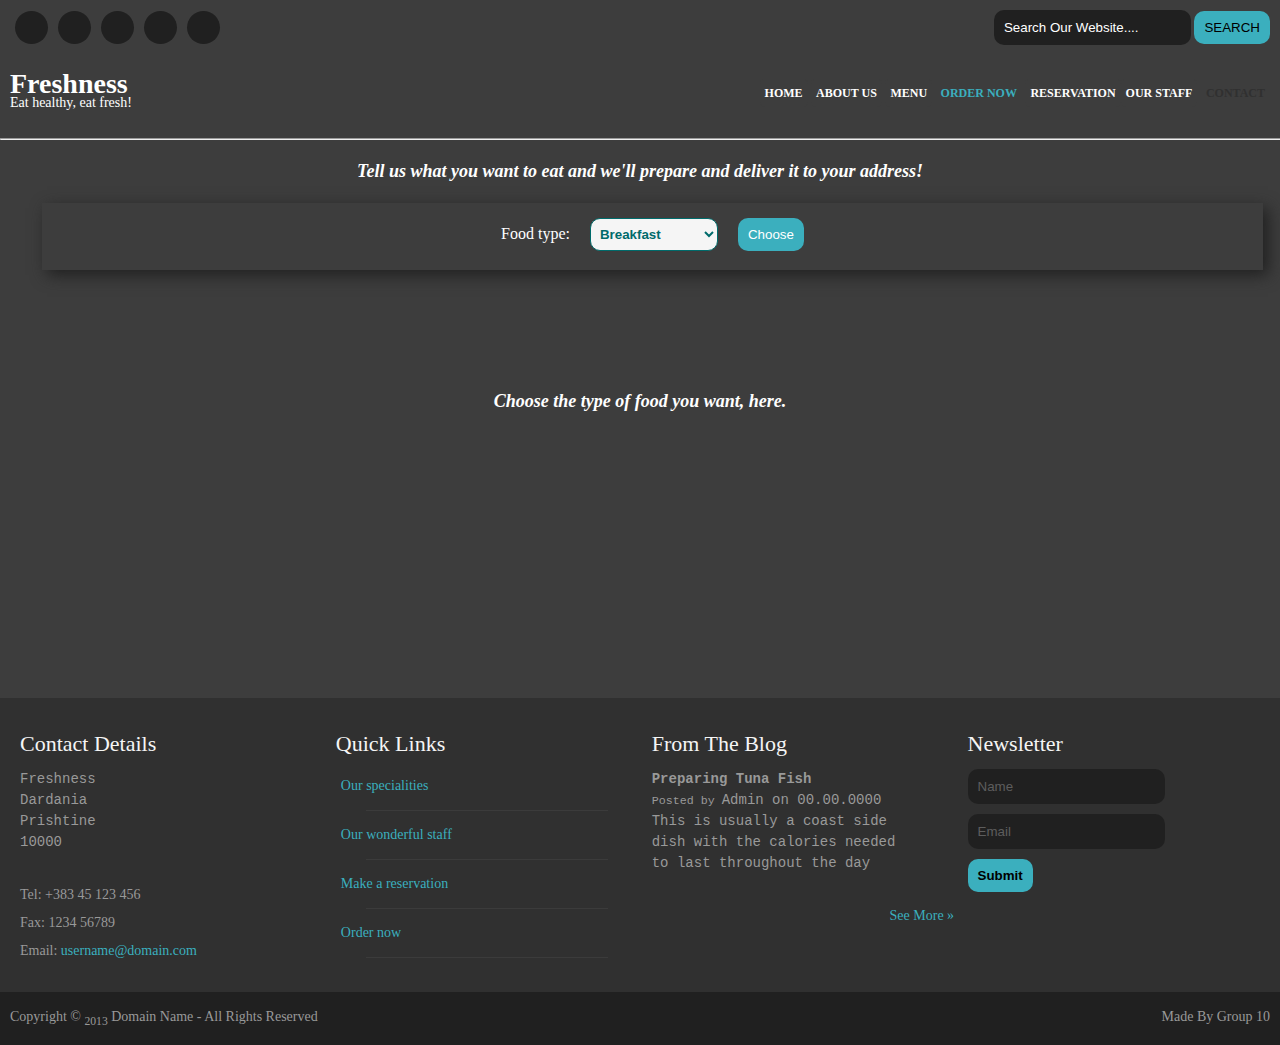
<file: order.html>
<!DOCTYPE html>
<html lang="en" manifest="https://ndriqa.github.io/PWWW20-21_Gr10/order.html">

<head>
  <meta charset="UTF-8" />
  <meta name="viewport" content="width=device-width, initial-scale=1.0" />
  <link rel="stylesheet" href="https://cdnjs.cloudflare.com/ajax/libs/font-awesome/5.15.1/css/all.min.css"
    integrity="sha512-+4zCK9k+qNFUR5X+cKL9EIR+ZOhtIloNl9GIKS57V1MyNsYpYcUrUeQc9vNfzsWfV28IaLL3i96P9sdNyeRssA=="
    crossorigin="anonymous" />
  <link rel="stylesheet" type="text/css" href="style/style.css">
  <link rel="stylesheet" type="text/css" href="style/order_style.css">
  <title>Order Now</title>
</head>

<body class="nm-bg">
  <!--HEADER STUFF-->
  <header>
    <div class="social-top nm-bg">
      <div class="social-top-content">
        <div class="social-icons">
          <a href="https://www.linkedin.com/"><i class="fab fa-linkedin-in"></i></a>
          <a href="https://twitter.com/"><i class="fab fa-twitter"></i></a>
          <a href="https://www.pinterest.com/"><i class="fab fa-pinterest"></i></a>
          <a href="https://www.google.com/"><i class="fab fa-google-plus-g"></i></a>
          <a href="https://www.rss.com"><i class="fas fa-rss-square"></i></a>
        </div>

        <div>
          <input type="text" name="" id="searchBox" placeholder="Search Our Website...." />
          <input type="submit" value="SEARCH" />
        </div>
      </div>
    </div>

    <div class="the-header">
      <div class="homepage-description">
        <h1 class="nm-bg">
          Freshness
        </h1>
        <p class="nm-bg">
          Eat healthy, eat fresh!
        </p>
      </div>

      <nav class="header-nav-bar ">
        <ul id="menu">
          <li class="nav-item"><a class="nav-link nm-bg" href="./index.html" class="nav-link">HOME</a> </li>
          <li class="nav-item"><a class="nav-link nm-bg" href="./about.html">ABOUT US </a></li>
          <li class="nav-item"><a class="nav-link nm-bg" href="./meny.html">MENU </a></li>
          <li class="nav-item"><a class="nav-link nav-active" href="./order.html">ORDER NOW </a></li>
          <li class="nav-item"><a class="nav-link nm-bg" href="./reservations.html">RESERVATION </a>
            <li class="nav-item">
              <div class="dropdown">
                <a class="nm-bg">OUR STAFF</a>
                <div class="dropdown-content">
                  <a class="nav-link nm-bg" href="./board.html">BOARD</a> <hr>
                  <a class="nav-link nm-bg" href="./chefs.html">CHEFS</a>
                </div>
              </div>
            </li>
            <li class="nav-item nm-bg"><a class="nav-link" href="./contact.html">CONTACT </a>
        </ul>
      </nav>
    </div>
  </header>

  <hr class="separator">

  <!--ACTUAL PAGE STUFF-->
  <main>
    <div class="order-message">
      <p class="message nm-bg"><em><strong>
            Tell us what you want to eat and we'll prepare and deliver it to your address!
          </strong></em></p>
    </div>
    <form id="porosia" onsubmit="return false;">
      <fieldset id="lloji_i_porosise">
        <div class="form-section">
          <label for="foods">Food type:</label>
          <select id="foods" name="foods">
            <option value="breakfast">Breakfast</option>
            <option value="lunch">Lunch</option>
            <option value="pizzapasta">Pizza and Pasta</option>
            <option value="specials">Specials</option>
          </select>
          <button id="choose" type="button">Choose</button>
        </div>
      </fieldset>
      <div id="intro">
        <div id="arrow">
          <div id="maja"></div>
        </div>
        <div>
          <h3 class="message nm-bg">Choose the type of food you want, here.</h3>
        </div>
      </div>

      <div id="ushqimeParent">
        <h2 class="message nm-bg">What do you want to eat?</h2>
        <fieldset id="ushqimet">
        </fieldset>
      </div>

      <div id="pijeParent">
        <h2 class="message nm-bg">How about a drink?</h2>
        <fieldset id="pijet">

        </fieldset>
      </div>
      <fieldset id="perzgjedhja" class="hidden">
        <div id="cart_images">
          <div>
            <img id="chosen_food" alt="food">
          </div>
          <div>
            <img id="chosen_drink" alt="drink">
          </div>
        </div>
        <div id="cart">
          <h3 class="message" id="food_name"></h3>
          <h2 id="food_price"></h2>
          <h3>+</h3>
          <h3 class="message" id="drink_name"></h3>
          <h2 id="drink_price"></h2>
          <hr>
          <h3>Total</h3>
          <h2 class="message" id="total_price"></h2>
        </div>
        <div id="user_info">
          <div id="user_name">
            <label for="fname" >First name:</label>
            <input type="text" id="fname" name="fname" required>
            <label for="lname">Last name:</label>
            <input type="text" id="lname" name="lname" required>
            <label for="num">Number:</label>
            <input type="text" id="num" name="num" required>
            <label for="address">Address:</label>
            <input type="text" id="address" name="address" required><br>
                      
          </div>
          <div id="user_submit">
            <h4 class="message">Payment</h4>
            <input type="radio" id="cash" name="payment" value="cash">
            <label for="cash">Cash</label>
            <input type="radio" id="paypal" name="payment" value="paypal">
            <label for="paypal">Paypal</label>
            <input type="radio" id="card" name="payment" value="card">
            <label for="card">Credit Card</label>
            <input type="radio" id="other" name="payment" value="other">
            <label for="other">Other</label> <br>
          
            <button id="cash_out" onclick="cashout()" type="button">Submit</button>
          </div>
        </div>

      </fieldset>
    </form>
  </main>

  <!--FOOTER STUFF-->
  <footer>
    <div class="main-footer">
      <div id="contact-details" class="sector">
        <h1>Contact Details </h1>
        <pre>
Freshness
Dardania
Prishtine
10000
        </pre>
        <p>Tel: +383 45 123 456</p>
        <p>Fax: 1234 56789</p>
        <p>Email: <a href="mailto::username@domain.com">username@domain.com</a></p>
      </div>
      <div id="quick-links" class="sector">
        <h1>Quick Links</h1>
        <a href="#">Our specialities</a>
        <hr class="sep">
        <a href="#">Our wonderful staff</a>
        <hr class="sep">
        <a href="#">Make a reservation</a>
        <hr class="sep">
        <a href="#">Order now</a>
        <hr class="sep">
      </div>
      <div id="from-the-blog" class="sector">
        <h1>From The Blog</h1>
        <pre>
<strong>Preparing Tuna Fish</strong>
<small>Posted by </small>Admin on 00.00.0000
This is usually a coast side 
dish with the calories needed
to last throughout the day
        </pre>
        <a href="#" style="float: right;">See More &#187;</a>
      </div>
      <div id="newsletter" class="sector">
        <h1>Newsletter</h1>
        <input type="text" placeholder="Name">
        <input type="text" placeholder="Email">
        <input type="submit" style="font-weight: bold;">

      </div>
    </div>
    <div class="end-footer">
      <p>Copyright &copy; <sub>2013</sub> Domain Name - All Rights Reserved</p>
      <p>Made By Group 10</p>
    </div>
  </footer>
  <script src="./js/order.js"></script>
  <script src="./js/nightmode_order.js"></script>
</body>

</html>
</file>
<file: style/style_reservation.css>
.container {
    width: 1140px;
    margin: 0 auto;
}

/* body {
margin: 0;
padding: 0;
font-size: 100%;
background-color: #FFFFFF; */
/* } */


.header-right {
    float: right;
}




#foto1 {
    position: relative;

}



#tekst1 {
    position: absolute;
    top: 50%;
    left: 50%;
    transform: translate(-50%, -50%);
    font-family: Brush Script MT;
    font-size: 40px;
    color: #999999;
    font-weight: 10;
}

#rezervimi {
    color: white;
    font-size: 100px;
}

.logo-info {
    display: flex;
    justify-content: space-between;
}







.separator {
    width: 200%;
   
}

input {
    height: 33px;
    border-radius: 10px;
    border: none;
    color: white;
    padding-left: 10px;
    padding-right: 10px;
}
.subscribe-form {
    text-align: left;
}
.footer-subscribe {
    display: inline;
}
input[type=submit] {
    background-color: var(--our-cyan);
}

button {
    color: white;
    background-color: var(--our-cyan);
    padding-left: 10px;
    padding-right: 10px;
    height: 33px;
    border-radius: 10px;
    border: none;
    width: fit-content;
}

button:hover {
    cursor: pointer;
}

input[type=submit]:hover {
    cursor: pointer;
}

input[type=text] {
    background-color: var(--our-dark-gray);
}


input:focus {
    outline: none;
}

button:focus {
    outline: none;
}

.container {
    display: flex;
    flex-direction: column;
    justify-content: space-around;
    align-content: center;
    padding: 10px;
}
#delicious {
    text-align: center;
    padding: inherit; 3em 1em 1em 1em;
    /* font-family: Brush Script MT; */
    font-size: 30px;
}
.booking {
    background-color: skyblue;
    padding: 70px;
    border: 1px solid #4CAF50;
}
.booking_link{
    color: black;
    font-family: sans-serif;
    border-style: solid;
}
.footer-div {
    display: inline;
    display: flex;
    
}
.footer-subscribe{
    padding-left: 200px;
}
.footer-links{
    padding-left: 200px;

}
.footer-blog{
    padding-left: 200px;

}
.ftco-heading-2 {
    color: white;
}
.ftco-heading-2 p{
    color: white;
}

.footer-div{
    background-color: #33302f;
}
.reservation-form {
    display: flex;
    margin-left: 20px;
}
#p1 {
    padding-top: 100px;
    padding-left: 30px;
}
.nav-item {
  border: none;
  outline: none;
  cursor: pointer;
  font-size: 18px;
}

/* Style the active class, and buttons on mouse-over */
.active, .nav-item:hover {
  color: skyblue;
}
.menu {display: none}
.bgimg {
  background-repeat: no-repeat;
  background-size: cover;
  background-image: url("/w3images/pizza.jpg");
  min-height: 90%;
}
.menu-wrap {
    margin-bottom: 3em;
    padding: 3em 1.5em .5em 1.5em;
    border: 1.5px dashed #e6e6e6;
    position: relative;
    background: #fcfcfc;
    -moz-transition: all 0.6s ease;
    -o-transition: all 0.6s ease;
    -webkit-transition: all 0.6s ease;
    -ms-transition: all 0.6s ease;
    transition: all 0.6s ease;
}
.menut {
    display: flex;
    padding: 30px;
}
.menus .menu-img {
    width: 80px;
    height: 80px;
    -webkit-border-radius: 50%;
    -moz-border-radius: 50%;
    -ms-border-radius: 50%;
    border-radius: 50%;
}
.hotel-img, .img, .blog-img, .user-img {
    background-size: cover;
    background-repeat: no-repeat;
    background-position: center center;
}

.end-footer {
    background-color: var(--our-dark-gray);
    display: flex;
    justify-content: space-between;
}

.end-footer p {
    color: var(--our-light-gray);
    padding-left: 10px;
    padding-right: 10px;
}
.main-footer {
    display: flex;
    box-sizing: border-box;
    justify-content: space-between;
    align-content: center;
    background-color: var(--our-gray);
    color: whitesmoke;
}
.main-footer .sector {
    color: whitesmoke;
    padding-left: 10px;
    line-height: 1;
    margin: 0;
    flex-basis: 24%;
}
.main-footer .sector h1 {
    color: whitesmoke;
    font-size: 22px;
    font-weight: 100;
}
.main-footer .sector p {
    color: var(--our-light-gray);
}

.main-footer .sector pre {
    color: var(--our-light-gray);
    line-height: 1.5;
}

.main-footer .sector input {
    display: block;
    margin-top: 10px;
}

.main-footer .sector input::placeholder {
    color: var(--our-light-gray);
    opacity: 0.5;
}

.main-footer .sector input::-ms-input-placeholder {
    /* Microsoft Edge */
    color: var(--our-light-gray);
    opacity: 0.5;
}

a {
    color: var(--our-cyan);
}
.heading-section .subheading {
    font-weight: normal;
    font-size: 40px;
    display: block;
    margin-bottom: 0;
    color: rgba(0, 0, 0, 0.2);
    color: var(--our-cyan);
    position: relative;
    line-height: 1;
    font-family: "Dancing Script", cursive;
    margin-bottom: -20px;
    z-index: -1;
    text-align: center !important;
}
.mb-4 {
    text-align: center !important;
    font-family: cursive;
    color: black;
}

.text {
    height: 150px;
    width: 230px;
}
.active {
    background-color: var(--our-darker-cyan);
    height: 20px;
    width: 20px;
    margin: 0px;
}
.slideshow-container {
   max-width: 1000px;
    height: 400px;
}
  

.fixed-bg-3::after {
    content: '';
    background: -moz-linear-gradient(top, rgba(0,0,0,0) 0%, rgba(0,0,0,0.5) 100%);
    background: -webkit-linear-gradient(top, rgba(0,0,0,0) 0%,rgba(0,0,0,0.5) 100%);
    background: linear-gradient(to bottom, rgba(0,0,0,0) 0%,rgba(0,0,0,0.5) 100%);
   
}
* {box-sizing: border-box}
/*body {font-family: Verdana, sans-serif; margin:0}
.mySlides {display: none}
img {vertical-align: middle;}

/* Slideshow container */
.slideshow-container {
  width: 500px;
  position: relative;
  margin: auto;
}

/* Next & previous buttons */
.prev, .next {
  cursor: pointer;
  position: absolute;
  top: 50%;
  width: auto;
  padding: 16px;
  margin-top: -22px;
  color: white;
  font-weight: bold;
  font-size: 18px;
  transition: 0.6s ease;
  border-radius: 0 3px 3px 0;
  user-select: none;
}

/* Position the "next button" to the right */
.next {
  right: 0;
  border-radius: 3px 0 0 3px;
}

/* On hover, add a black background color with a little bit see-through */
.prev:hover, .next:hover {
  background-color: #3BAFBE;
}

/* Caption text */
/*.text {
  color: #f2f2f2;
  font-size: 15px;
  padding: 8px 12px;
  position: absolute;
  bottom: 8px;
  width: 100%;
  text-align: center;
}
*/
/* Number text (1/3 etc) */
.numbertext {
  color: #f2f2f2;
  font-size: 12px;
  padding: 8px 12px;
  position: absolute;
  top: 0;
}

/* The dots/bullets/indicators */
.dot {
  cursor: pointer;
  height: 15px;
  width: 15px;
  margin: 0 2px;
  background-color: var(--our-cyan);
  border-radius: 50%;
  display: inline-block;
  transition: background-color 0.6s ease;
}

.active, .dot:hover {
  background-color: #3BAFBE;
}

/* Fading animation */
.fade {
  -webkit-animation-name: fade;
  -webkit-animation-duration: 1.5s;
  animation-name: fade;
  animation-duration: 1.5s;
}

@-webkit-keyframes fade {
  from {opacity: .4} 
  to {opacity: 1}
}

@keyframes fade {
  from {opacity: .4} 
  to {opacity: 1}
}

/* On smaller screens, decrease text size */
@media only screen and (max-width: 300px) {
  .prev, .next,.text {font-size: 11px}
}

.img1 {
     filter: brightness(40%);
}
 .subheading1{
font-weight: normal;
    font-size: 40px;
    display: block;
    margin-bottom: 0;
    color: rgba(0, 0, 0, 0.2);
     color: var(--our-light-gray);
    position: relative;
    line-height: 1;
    font-family: "Dancing Script", cursive;
    margin-bottom: -20px;
    z-index: -1;
    text-align: center !important;
}
.subheading2 {
    font-family:courier new;
    color: var(--our-cyan);
    text-align: center !important;

}
.menu-image-text{
  position: absolute;
  top: 50%;
  left: 50%;
  transform: translate(-50%, -50%);
}
.mySlides {
    display: none;
}

.slider-container {
    max-width: 100%;
    height: 500px;
    position: relative;
    top: -40px;
    overflow: hidden;
}

.slider-container .mySlides {
    position: relative;
}

.slider-container .mySlides img {
    width: 100%;
    height: 500px;
    display: block;
    object-fit: cover;
}

.slider-container .mySlides::after {
    content: '';
    background: -moz-linear-gradient(top, rgba(0,0,0,0) 0%, rgba(0,0,0,0.5) 100%);
    background: -webkit-linear-gradient(top, rgba(0,0,0,0) 0%,rgba(0,0,0,0.5) 100%);
    background: linear-gradient(to bottom, rgba(0,0,0,0) 0%,rgba(0,0,0,0.5) 100%);
    position: absolute;
    top: 0;
    left: 0;
    width: 100%;
    height: 100%;
}

.slider-badge {
    height: 13px;
    width: 13px;
    padding: 0;
    border-radius: 50%;
}

.w3-left, .w3-right, .slider-badge {
    cursor: pointer;
}

.w3-transparent, .w3-hover-none:hover {
    background-color: transparent!important;
}

.w3-white, .w3-hover-white:hover {
    color: #000!important;
    background-color: #fff!important;
}

.w3-border {
    border: 1px solid rgba(255, 255, 255, .5)!important;
}

.slider-badge, .w3-tag {
    background-color: #000;
    color: #fff;
    display: inline-block;
    margin-right: 8px;
    text-align: center;
    transition: background-color 0.6s ease
}

.w3-container:after, .w3-container:before, .w3-panel:after, .w3-panel:before, .w3-row:after, .w3-row:before, .w3-row-padding:after, .w3-row-padding:before, .w3-cell-row:before, .w3-cell-row:after, .w3-clear:after, .w3-clear:before, .w3-bar:before, .w3-bar:after {
    content: "";
    display: table;
    clear: both;
}



.slider-display-bottommiddle {
    position: absolute;
    left: 30px;
    bottom: 30px;
}
.prev, .next {
    cursor: pointer;
    position: absolute;
    top: 50%;
    width: auto;
    padding: 10px;
    margin-top: -22px;
    color: white;
    font-weight: bold;
    font-size: 35px;
    transition: 0.6s ease;
    border-radius: 0 1px 1px 0;
    user-select: none;
  }
  
  /* Position the "next button" to the right */
  .next {
    right: 0;
    border-radius: 2px 0 0 2px;
  }
</file>
<file: style/style.css>
:root {
    --our-cyan: #3BAFBE;
    --our-darker-cyan: #006b6b;
    --our-dark-gray: #202020;
    --our-light-gray: #999999;
    --our-gray: #303030;
    --new-gray: #3d3d3d;
}

/* html {
    overflow-x: hidden;
    font-family: 'Old Standard TT', serif;
    overflow-anchor: none;
} */

.specialities-title {
    margin: 5px 5px;
    text-align: center;
    font-size: x-large;
}

h1, h2, h3 {
    color: var(--our-dark-gray);
}

p {
    color: var(--our-gray);
}

html, body {
    font-family: Georgia, 'Times New Roman', Times, serif, sans-serif;
    font-size: 14px;
    line-height: 1.5;
    overflow-x: hidden;
    margin: 0;
}

main {
    max-width: 1200px;
    margin-left: auto;
    margin-right: auto;
}

a {
    text-decoration: none;
}

#pjate {
    background-position: left center;
    background-repeat: repeat-x;
    background-attachment: fixed;
    font-size: 30px;
    font-family: Arial, Helvetica, sans-serif;
}

#lorem {
    color: aliceblue;
}

.background {
    position: static;
}

.social-top {
    background-color: #ffffff;
    padding: 10px;
    position: relative;
    /* transition: all 350ms ease-in-out; */
}

.the-header {
    display: flex;
    box-sizing: border-box;
    justify-content: space-between;
    align-content: flex-end;
    width: 100%;
    padding: 10px;
}

.social-top-content {
    display: flex;
    align-items: center;
    justify-content: space-between;
}

.social-icons {
    display: flex;
}

.social-icons a {
    background-color: var(--our-dark-gray);
    display: flex;
    align-items: center;
    justify-content: center;
    width: 33px;
    height: 33px;
    margin-left: 5px;
    margin-right: 5px;
    text-decoration: none;
    border-radius: 50px;
}

.social-icons a:hover {
    background-color: #EE802F;
    cursor: pointer;
}

.social-icons a i {
    font-size: 18px;
    color: #FFFFFF;
    text-align: center;
}

.social-links a {
    color: #97455F;
    padding: 0 5px;
    text-decoration: none;
}

ul#menu li {
    display: inline-block;
    opacity: 2;
    color: #999999;
    font-family: Georgia, Georgia, MyriadPro-Regular, AdobeInvisFont;
    font-size: 12px;
}

ul#menu li a {
    color: var(--our-gray);
    display: inline-block;
    border-radius: 5px;
    text-align: center;
    font-size: 12px;
    font-weight: bold;
    padding: 5px;
}

ul#menu li a:hover {
    color: var(--our-cyan);
    
}

ul#menu li a:active {
    color: var(--our-cyan);
}

.nav-active {
    color: var(--our-cyan) !important;
}

.logo-info {
    display: flex;
    justify-content: space-between;
}

header {
    display: flex;
    flex-direction: column;
}

.main-header {
    display: flex;
    justify-content: space-between;
}

.header-hr {
    opacity: 0.0;
    width: 100%;
}

.header-nav-bar {
    align-items: flex-end;
    justify-content: flex-end;
}

.top-page-accent-line {
    width: 150%;
    height: 5px;
    margin-top: -20px;
    margin-left: -20px;
    background-color: red;
}

.homepage-description {
    display: inline-block;
    font-family: "Times New Roman", Times, serif;
    line-height: 0;
    font-weight: 100;
    cursor: default;
}

.separator {
    width: 100%;
}

.dish-intro {
    display: flex;
    align-items: center;
    justify-content: space-between;
}

#dish-name {
    font-size: 40px;
}

#dish-description {
    font-size: 25px;
}

input {
    height: 33px;
    border-radius: 10px;
    border: none;
    color: black;
    padding-left: 10px;
    padding-right: 10px;
}

input[type=submit] {
    background-color: var(--our-cyan);
}

button {
    color: white;
    background-color: var(--our-cyan);
    padding-left: 10px;
    padding-right: 10px;
    height: 33px;
    border-radius: 10px;
    border: none;
    width: fit-content;
}

button:hover {
    cursor: pointer;
    box-shadow: inset 0px 0px 15px var(--our-darker-cyan);
}

input[type=submit]:hover {
    cursor: pointer;
    box-shadow: inset 0px 0px 15px var(--our-darker-cyan);
}

input[type=text] {
    background-color: var(--our-dark-gray);
}

::placeholder {
    /* Shumica e shfletuesve */
    color: white;
}

::-ms-input-placeholder {
    /* Microsoft Edge */
    color: white;
}

input:focus {
    outline: none;
}

button:focus {
    outline: none;
}
<<<<<<< HEAD
.mb-5 {
  column-count: 3;
  column-gap: 40px;
  column-rule-style: solid;
}
=======
>>>>>>> 69942b99a017ba039a05367a950f317a2ba7c0b4

.container {
    display: flex;
    flex-direction: column;
    justify-content: space-around;
    align-content: center;
    padding: 10px;
}

.sections {
    display: flex;
    flex-direction: row;
    flex-wrap: wrap;
    align-items: center;
    justify-content: space-evenly;
    padding: 10px;
}

.speciality-section {
    display: flex;
    flex-direction: row;
    flex-wrap: wrap;
    justify-content: space-evenly;
    padding: 10px;
}

.dishes-panel {
    flex: 3;
    display: flex;
    flex-basis: 30%;
    max-width: 500px;
    padding: 2vw;
    background: url(../Images/homepage/tepsia.png);
    background-size: 100%;
    background-repeat: no-repeat;
    border-radius: 10%;
}

.space {
    flex: 1;
}

.dishes-slides {
    flex: 5;
    flex-basis: 50%;
    display: flex;
    padding: 0px 20px;
    flex-direction: column;
    align-content: space-between;
}

.dish {
    max-width: 100%;
    border-radius: 10%;
    height: auto;
}

.speciality {
    flex: 1;
    padding: 10px;
    display: flex;
    flex-basis: 33%;
    flex-direction: column;
    max-width: 25%;
    justify-content: space-between;
}

.speciality h1 {
    border: dashed var(--our-dark-gray);
    box-sizing: content-box;
    padding-left: 10px;
    border-radius: 10px;
    border-width: 1px;
}

.speciality-image {
    width: 100%;
    max-width: 300px;
    max-height: 160px;
    border-radius: 10px;
    object-fit: cover;
}

#critics-opinions {
    display: flex;
    flex-direction: column;
    flex-wrap: wrap;
}

#critics-opinions .opinions {
    margin-top: 10px;
}

.opinions {
    display: flex;
    justify-content: space-around;
}

.critic {
    display: flex;
    align-items: center;
    flex-basis: 33%;
    flex-direction: row;
}

.critic .avatar {
    display: flex;
    border: solid var(--our-gray);
    padding: 3px;
    border-radius: 5px;
    border-width: 1px;
}

.critic img {
    border-radius: 5px;
    max-width: 80px;
    max-height: 80px;
}

.critic .opinion {
    padding: 5px;
    display: flex;
    flex-direction: column;
    flex: 2;
    line-height: 1;
}

.critic .opinion a {
    font-weight: bold;
    color: var(--our-cyan);
}

.deep-thought {
    max-width: 700px;
}

.main-footer {
    display: flex;
    box-sizing: border-box;
    justify-content: space-between;
    align-content: center;
    padding: 20px 10px;
    background-color: var(--our-gray);
    color: whitesmoke;
}

.main-footer .sector {
    color: whitesmoke;
    padding-left: 10px;
    line-height: 1;
    margin: 0;
    flex-basis: 24%;
    height: 100%;
}
#quick-links{
    display: flex;
    flex-direction: column;
    height: max-content;
}
#quick-links a{
    padding: 10px 5px;
    display: block;
    width: 80%;
    border-radius: 10px;
}
#quick-links a:hover{
    background-color: var(--our-dark-gray);
}


.main-footer .sector h1 {
    color: whitesmoke;
    font-size: 22px;
    font-weight: 100;
}

.main-footer .sector p {
    color: var(--our-light-gray);
}

.main-footer .sector pre {
    color: var(--our-light-gray);
    line-height: 1.5;
}

.main-footer .sector input {
    display: block;
    margin-top: 10px;
}

.main-footer .sector input::placeholder {
    color: var(--our-light-gray);
    opacity: 0.5;
}

.main-footer .sector input::-ms-input-placeholder {
    /* Microsoft Edge */
    color: var(--our-light-gray);
    opacity: 0.5;
}

a {
    color: var(--our-cyan);
}

.sep {
    width: 80%;
    opacity: 0.1;
    background-color: var(--our-light-gray);
    min-height: 1px;
    max-height: 1px;
    border: none;
}

.end-footer {
    background-color: var(--our-dark-gray);
    display: flex;
    justify-content: space-between;
}

.end-footer p {
    color: var(--our-light-gray);
    padding-left: 10px;
    padding-right: 10px;
}

.fade {
    -webkit-animation-name: fade;
    -webkit-animation-duration: 1.5s;
    animation-name: fade;
    animation-duration: 1.5s;
}

@-webkit-keyframes fade {
    from {
        opacity: .4
    }
    to {
        opacity: 1
    }
}

@keyframes fade {
    from {
        opacity: .4
    }
    to {
        opacity: 1
    }
}
#verticalLine{
    width: 1px;
    background-color: var(--our-light-gray);
    height: 100%;
}
.dots-div{
    display: flex;
    justify-content: space-between;
}
.dots {
    padding: 10px;
    margin-left: auto;
}

.dot {
    cursor: pointer;
    height: 20px;
    width: 20px;
    background-color: var(--our-cyan);
    border-radius: 50%;
    display: inline-block;
    transition: all 0.1s ease-out;
}
.dot:hover {
    background-color: var(--our-darker-cyan);
    width: 14px;
    height: 14px;
    margin: 3px;
}
.active {
    background-color: var(--our-darker-cyan);
    height: 20px;
    width: 20px;
    margin: 0px;
}

.dropdown {
    position: relative;
    display: inline-block;
}

.dropdown-content {
    display: none;
    position: absolute;
    background-color: #f9f9f9;
    max-width: 100px;
    box-shadow: 0px 4px 8px var(--our-gray);
    padding: 10px;
    z-index: 1;
}

.dropdown-content a{
    display: block;
}

.dropdown:hover .dropdown-content {
    display: block;
}


.nav-link-active {
    color: var(--our-darker-cyan)!important;
}
.dark-bg{
    background-color: var(--new-gray)!important;
    color: white !important;
}
</file>
<file: style/order_style.css>
:root {
    --our-cyan: #3BAFBE;
    --our-darker-cyan: #006b6b;
    --our-dark-gray: #202020;
    --our-light-gray: #999999;
    --our-gray: #303030;
}

main {
    min-height: 60vh;
}

form fieldset {
    border: none;
    box-shadow: 5px 5px 15px var(--our-dark-gray);
}

.form-section {
    padding: 0px;
    margin: 0px;
    width: 100%;
    height: 100%;
    display: flex;
    justify-content: center;
}

.form-section * {
    margin: 10px;
}

.form-section label {
    font-size: 16px;
    text-align: center;
    line-height: 2;
}

.form-section select {
    padding-left: 5px;
    font-weight: bold;
    border-radius: 10px;
    background-color: #f5f5f5;
    border: 1px solid var(--our-darker-cyan);
    color: var(--our-darker-cyan);
    outline: none;
}

.message {
    text-align: center;
    font-size: large;
    font-weight: bold;
    font-style: italic;
}

#lloji_i_porosise {
    width: 100%;
}

#ushqimeParent {
    display: none;
}

#ushqimet {
    display: grid;
    grid-template-columns: repeat(5, 1fr);
    gap: 10px;
    grid-auto-rows: 200px;
}

#pijeParent {
    display: none;
}

#pijet {
    display: grid;
    grid-template-columns: repeat(5, 1fr);
    gap: 10px;
    grid-auto-rows: 200px;
}

.test {
    width: 100px;
    height: 100px;
    background-color: var(--our-darker-cyan);
}

.ushqim {
    display: flex;
    flex-direction: column;
    justify-content: space-between;
    align-items: center;
    position: relative;
    padding: 5px;
    border-radius: 10px;
    background-image: radial-gradient(mintcream, cornsilk);
    box-shadow: 0px 0px 5px var(--our-cyan);
}

.pije {
    display: flex;
    flex-direction: column;
    justify-content: space-between;
    align-items: center;
    position: relative;
    padding: 5px;
    border-radius: 10px;
    background-image: radial-gradient(cornsilk, mintcream);
    box-shadow: 0px 0px 5px var(--our-cyan);
}

.emri-ushqimit {
    margin-top: 5px;
    position: absolute;
    top: 0px;
    font-size: 1.3rem;
    font-weight: bold;
    font-style: italic;
    color: white;
    text-align: center;
    text-shadow: 1px 1px 2px black, 1px 1px 5px black, 1px 1px 10px black, 0px 0px 30px black;
    word-wrap: break-word;
}

.foto-ushqimit {
    max-width: 150px;
    max-height: 150px;
    object-fit: cover;
    border-radius: 10%;
    box-shadow: inset 0px 0px 30px black;
}

.zgjedh-ushqimin {
    margin-top: 5px;
    margin-bottom: 5px;
    font-weight: bold;
    box-shadow: inset 0px 0px 15px var(--our-darker-cyan);
}

.zgjedh-ushqimin:hover {
    box-shadow: inset 0px 0px 5px var(--our-darker-cyan);
}

.hidden {
    display: none;
}

#arrow {
    position: relative;
    width: 100%;
    height: 100px;
}

#maja {
    position: absolute;
    width: 60px;
    height: 60px;
    top: 20px;
    left: 0;
    right: 0;
    margin-left: auto;
    margin-right: auto;
    animation: uparrow 0.5s infinite alternate ease-in-out;
    transition: all 0.5s ease-in infinite alternate;
    background-image: url(https://s.svgbox.net/materialui.svg?ic=arrow_upward);
} 

@keyframes uparrow {
    0% {
        transform: translateY(5px) rotateY(0deg); 

    }
    50%{
        transform: rotateY(90deg);
    }
    100% {
        transform: translateY(20px) rotateY(180deg);
    }
}

#perzgjedhja {
    display: none;
    padding: 10px;
    justify-content: space-between;
    width: 100%;
    border: 2px dotted black;
}

#cart_images {
    flex: 1;
    display: flex;
    flex-direction: column;
    justify-content: space-between;
    align-items: center;
}

#cart_images div {
    display: flex;
    padding: 5px;
    background-image: radial-gradient(white, var(--our-gray));
    width: 100%;
    height: 100%;
    justify-content: center;
    align-items: center;
    border: 2px dotted black;
}

#cart_images div img {
    max-width: 150px;
    max-height: 150px;
    object-fit: cover;
}

#cart {
    flex: 1;
    text-align: center;
    padding: 10px;
}

#cart * {
    word-wrap: break-word;
}

#cart h2 {
    font-weight: bold;
    border: 1px dotted black;
}

#user_info {
    flex: 3;
    display: flex;
    justify-content: center;
    align-items: center;
}

#user_name {
    display: flex;
    width: 100%;
    flex-direction: column;
    justify-content: flex-start;
    align-items: center;
    text-align: center;
}

#user_submit {
    display: flex;
    width: 100%;
    flex-direction: column;
    justify-content: center;
    align-items: center;
    text-align: center;
}

#cash_out {
    width: 50%;
    box-shadow: inset 0px 0px 15px var(--our-darker-cyan);
}

#cash_out:hover {
    box-shadow: inset 0px 0px 5px var(--our-dark-gray);
}
</file>
